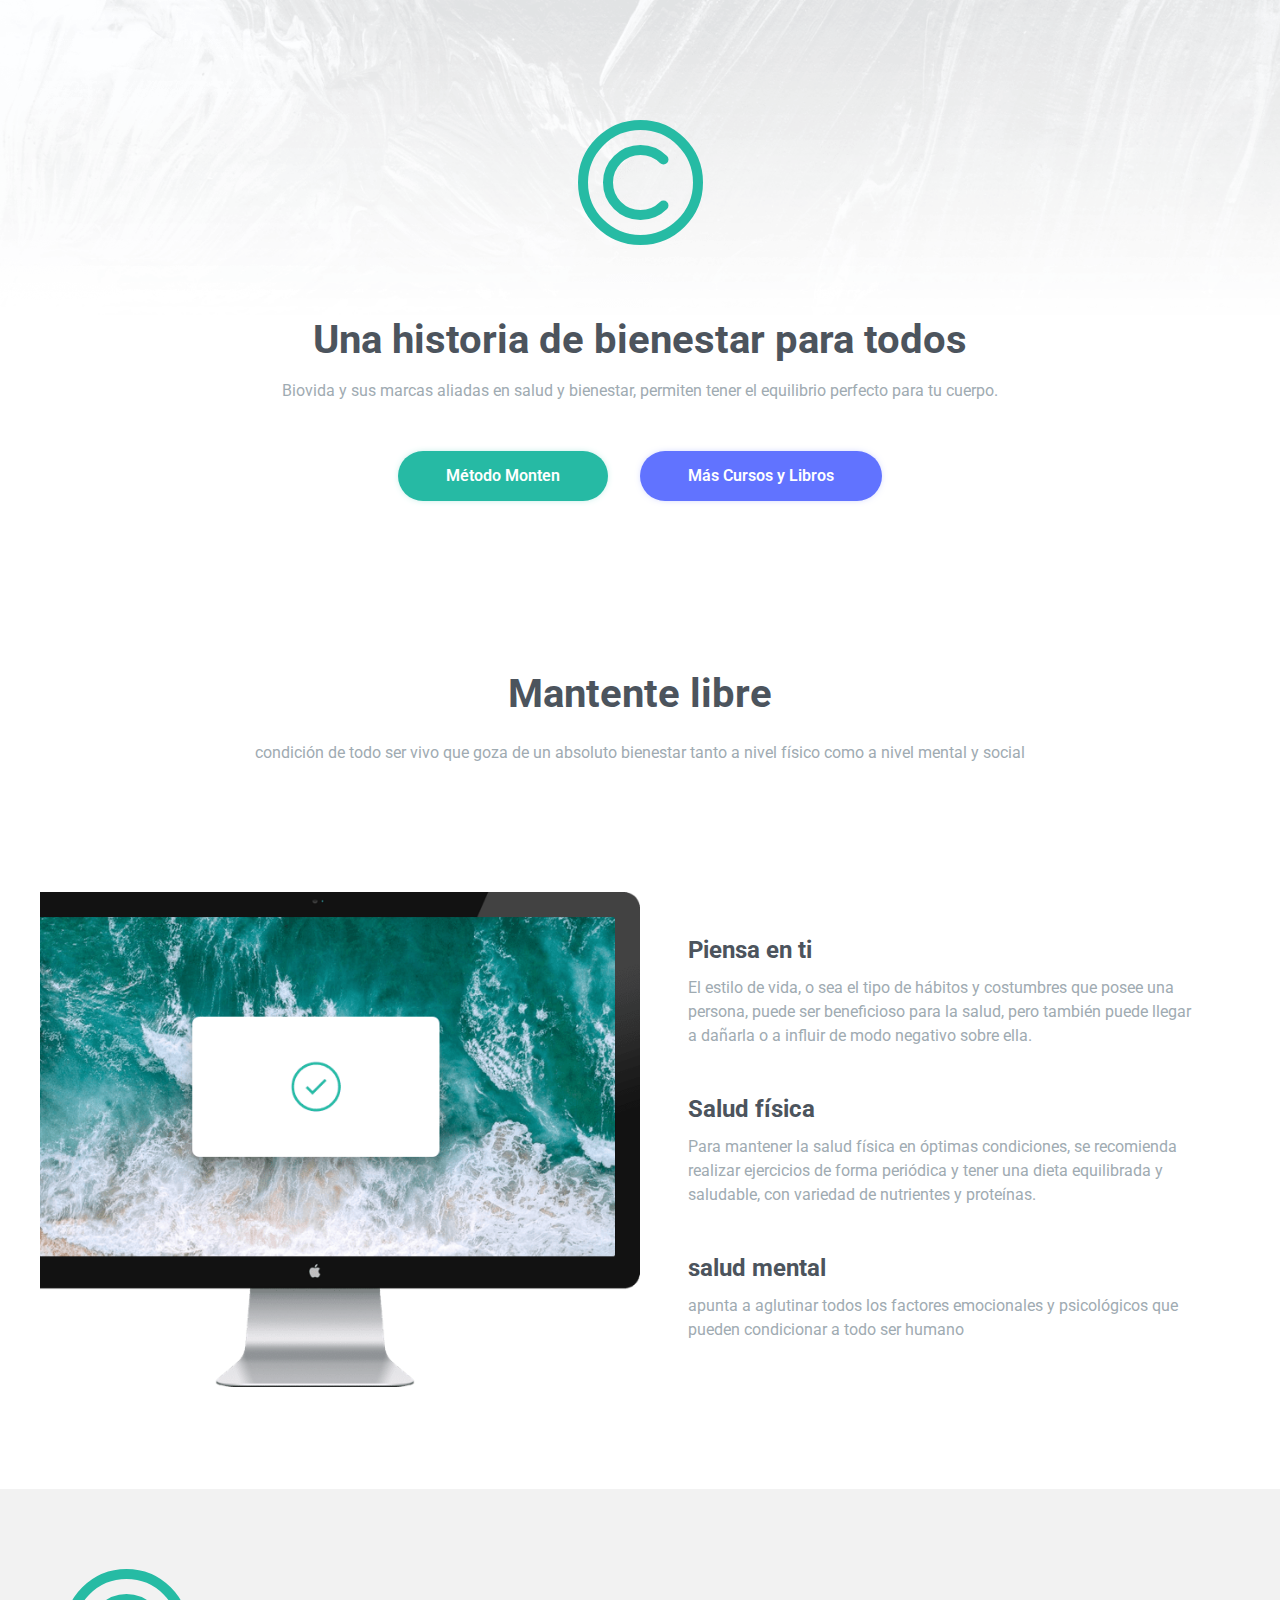
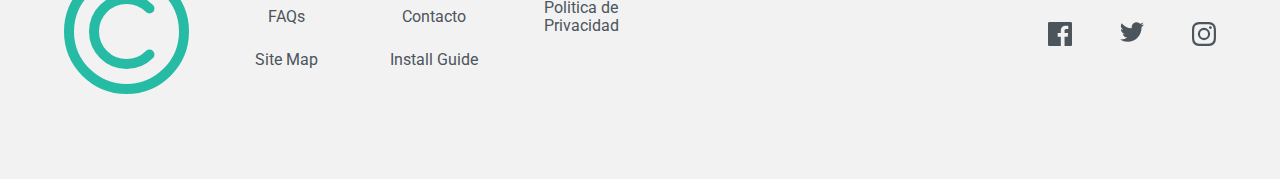
<file: index.html>
<!DOCTYPE html>
<html lang="es">

<head>
    <meta charset="UTF-8">
    <meta http-equiv="X-UA-Compatible" content="IE=edge">
    <meta name="viewport" content="width=device-width, initial-scale=1.0">
    <link rel="shortcut icon" href="/img/favicon HTML Cervix.png" type="image/x-icon">
    <link rel="stylesheet" href="/normalize.css">
    <link rel="stylesheet" href="/estilos_inicio.css">
    <link rel="preconnect" href="https://fonts.googleapis.com">
    <link rel="preconnect" href="https://fonts.gstatic.com" crossorigin>
    <link
        href="https://fonts.googleapis.com/css2?family=Anek+Malayalam:wght@100;200;400&family=League+Spartan:wght@400;500;700&family=Open+Sans:wght@400;600;700&family=Poppins:wght@200;400;600&family=Roboto:wght@400;700;900&display=swap"
        rel="stylesheet">
    <title>Inicio</title>
    <meta name="facebook-domain-verification" content="bavd0zpmedcd3oqi8b6nswkar090cb" />
</head>

<body>
    <header class="hero">
        <section class="hero__container container">
            <figure class="hero__picture">
                <img src="/img/logo.svg" class="hero__img" alt="">
            </figure>
            <h1 class="hero__title">Una historia de bienestar para todos</h1>
            <p class="hero__paragraph">Biovida y sus marcas aliadas en salud y bienestar, permiten tener el equilibrio
                perfecto para tu cuerpo.</p>
            <div class="buttons">
                <a href="/m_monten.html" class="buttons__cta">Método Monten</a>
                <a href="#" class="buttons__cta buttons__cta--blue">Más Cursos y Libros</a>
            </div>
        </section>
    </header>
    <main class="main">
        <section class="track container">
            <div class="track__texts">
                <h2 class="title">Mantente libre</h2>
                <p class="paragraph">condición de todo ser vivo que goza de un absoluto bienestar tanto a nivel físico
                    como a nivel mental y social</p>
            </div>
            <figure class="track__picture">
                <img src="/img/image-computer.png" class="track__img" alt="">
            </figure>
            <article class="track__articles">
                <div class="track__item">
                    <h3 class="track__offer">Piensa en ti</h3>
                    <p class="track__copy">El estilo de vida, o sea el tipo de hábitos y costumbres que posee una
                        persona, puede ser beneficioso para la salud, pero también puede llegar a dañarla o a influir de
                        modo negativo sobre ella.</p>
                </div>
                <div class="track__item">
                    <h3 class="track__offer">Salud física</h3>
                    <p class="track__copy">Para mantener la salud física en óptimas condiciones, se recomienda realizar
                        ejercicios de forma periódica y tener una dieta equilibrada y saludable, con variedad de
                        nutrientes y proteínas.</p>
                </div>
                <div class="track__item">
                    <h3 class="track__offer">salud mental</h3>
                    <p class="track__copy">apunta a aglutinar todos los factores emocionales y psicológicos que pueden
                        condicionar a todo ser humano </p>
                </div>
            </article>
        </section>
    </main>

    <footer class="footer">
        <section class="footer__container container">
            <figure class="footer__picture">
                <img src="/img/logo.svg" class="footer_img" alt="">
            </figure>
            <div class="footer__links">
                <a href="#" class="footer__link">FAQs</a>
                <a href="#" class="footer__link">Contacto</a>
                <a href="#" class="footer__link">Politica de Privacidad</a>
                <a href="#" class="footer__link">Site Map</a>
                <a href="#" class="footer__link">Install Guide</a>
            </div>
            <div class="footer__social">
                <a href="" class="footer__media">
                    <img src="/img/icon-facebook.svg" class="footer__icon" alt="">
                </a>
                <a href="" class="footer__media">
                    <img src="/img/icon-twitter.svg" class="footer__icon" alt="">
                </a>
                <a href="" class="footer__media">
                    <img src="/img/icon-instagram.svg" class="footer__icon" alt="">
                </a>

            </div>
        </section>
    </footer>
</body>

</html>
</file>
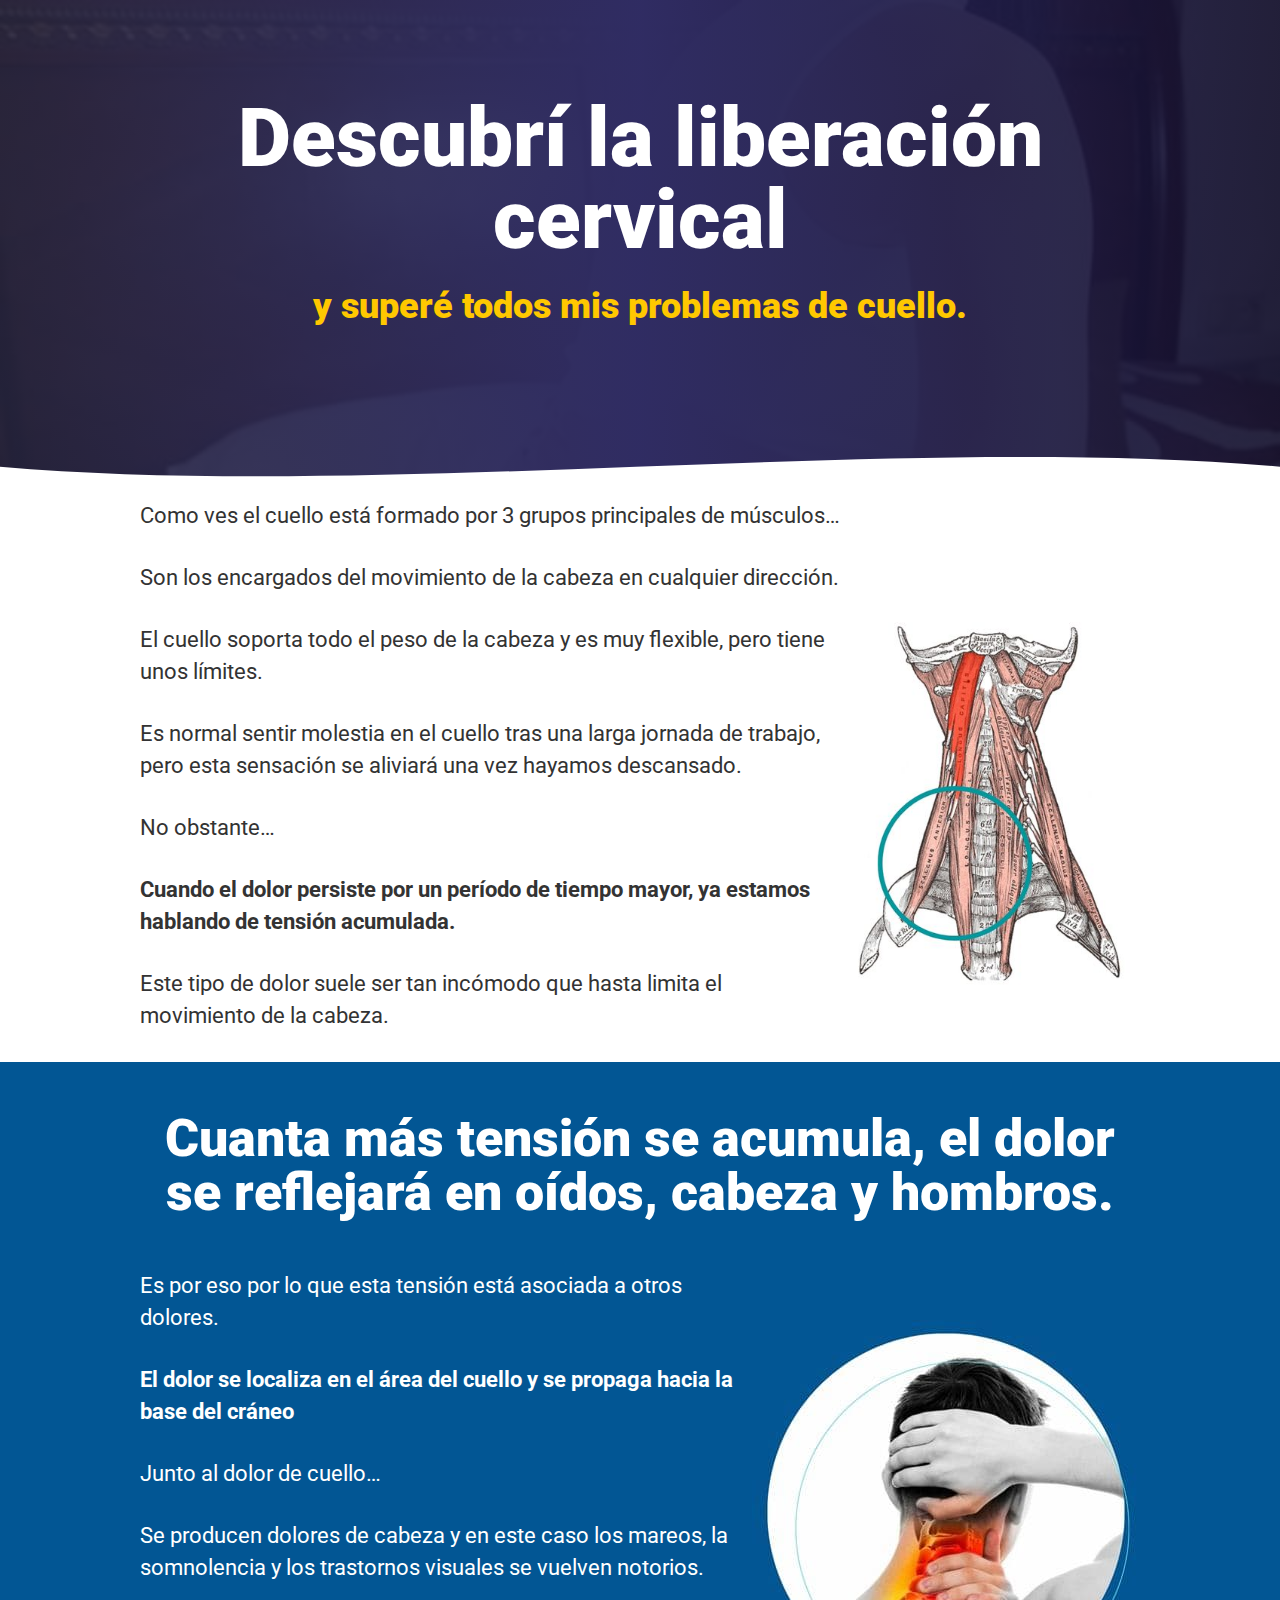
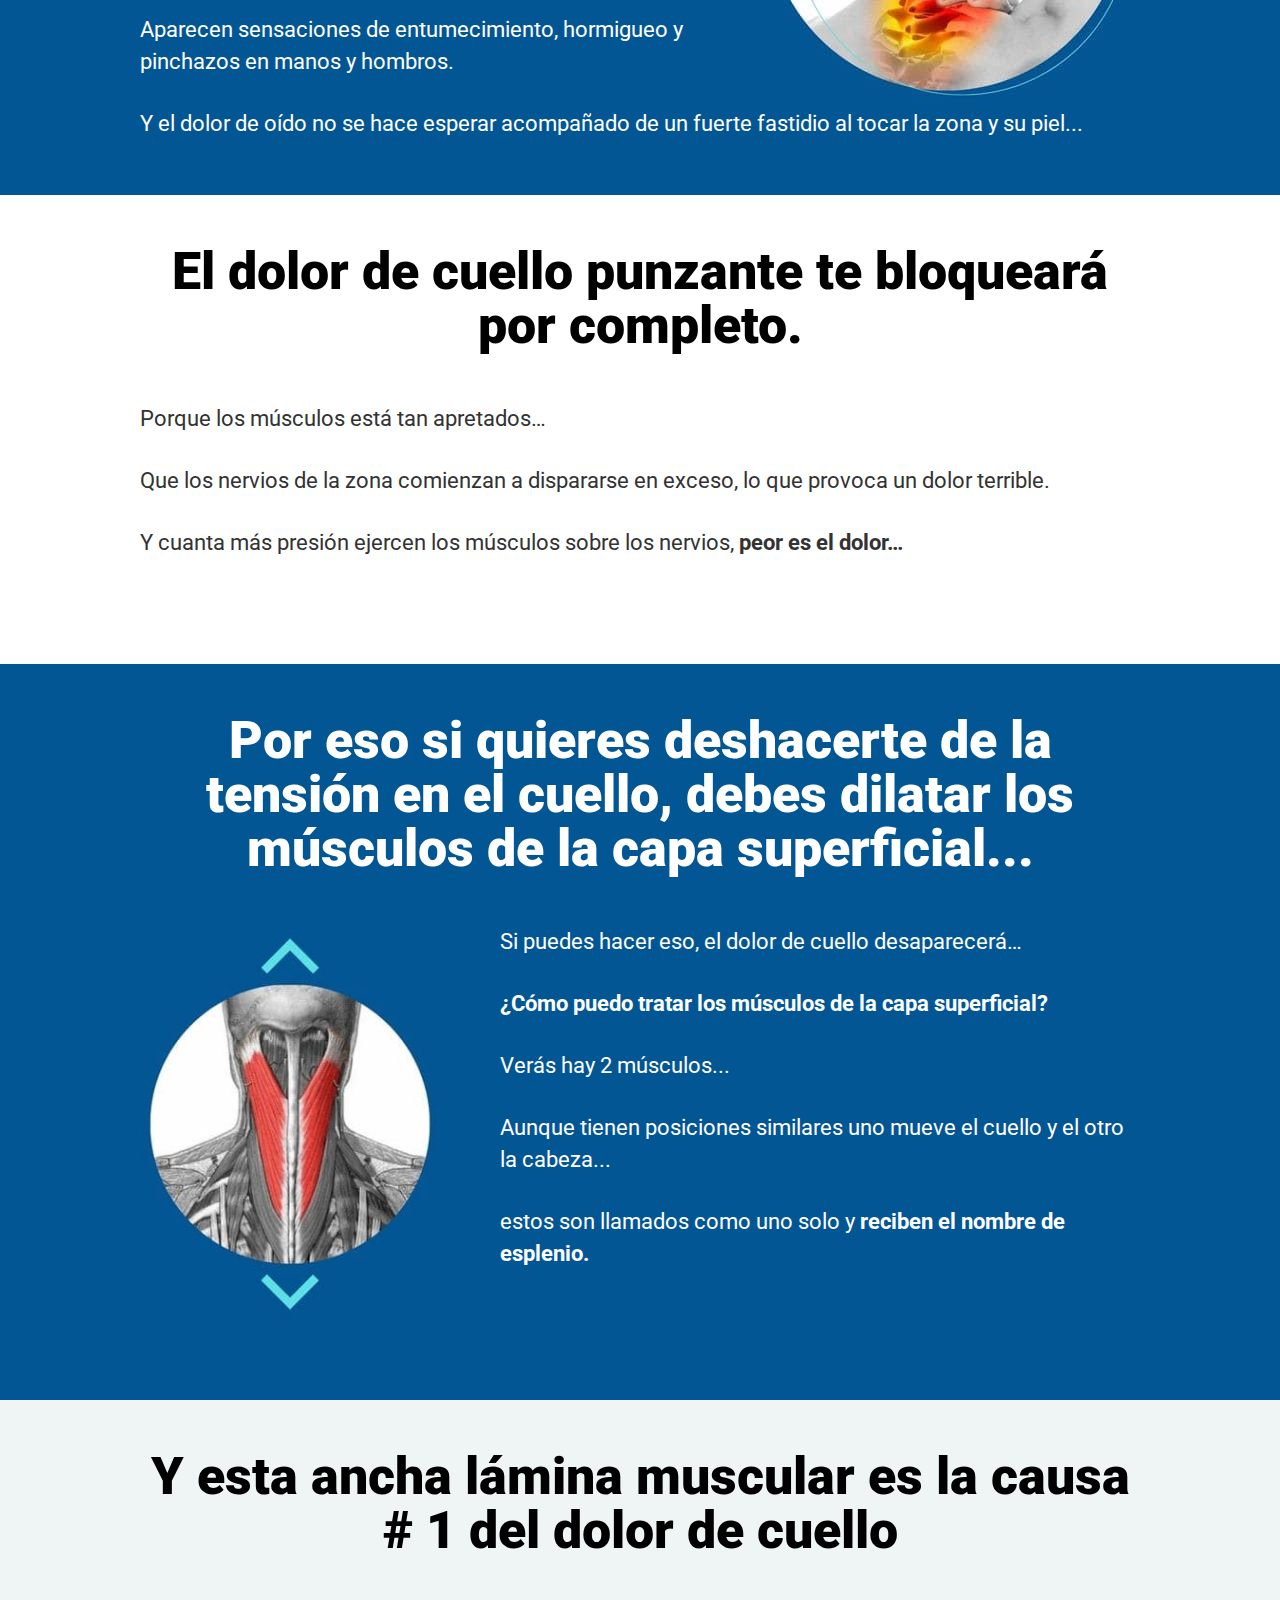
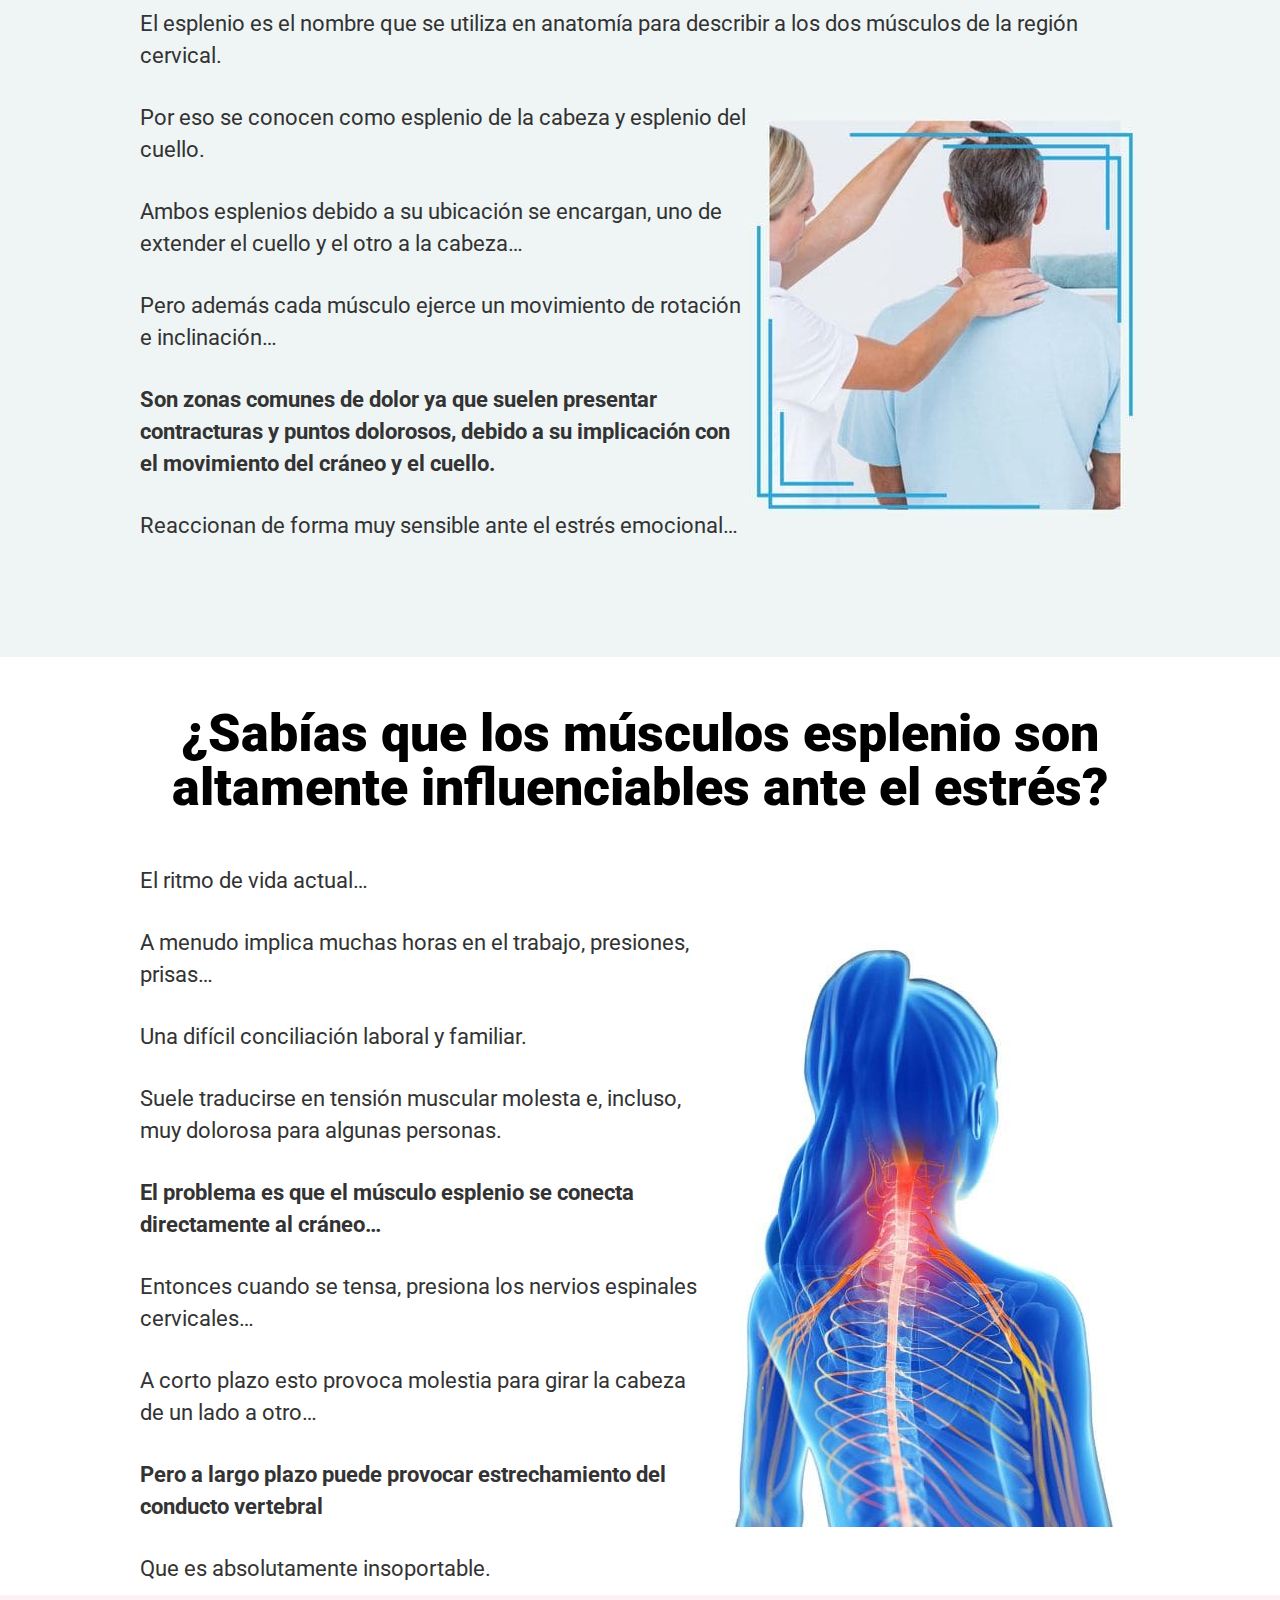
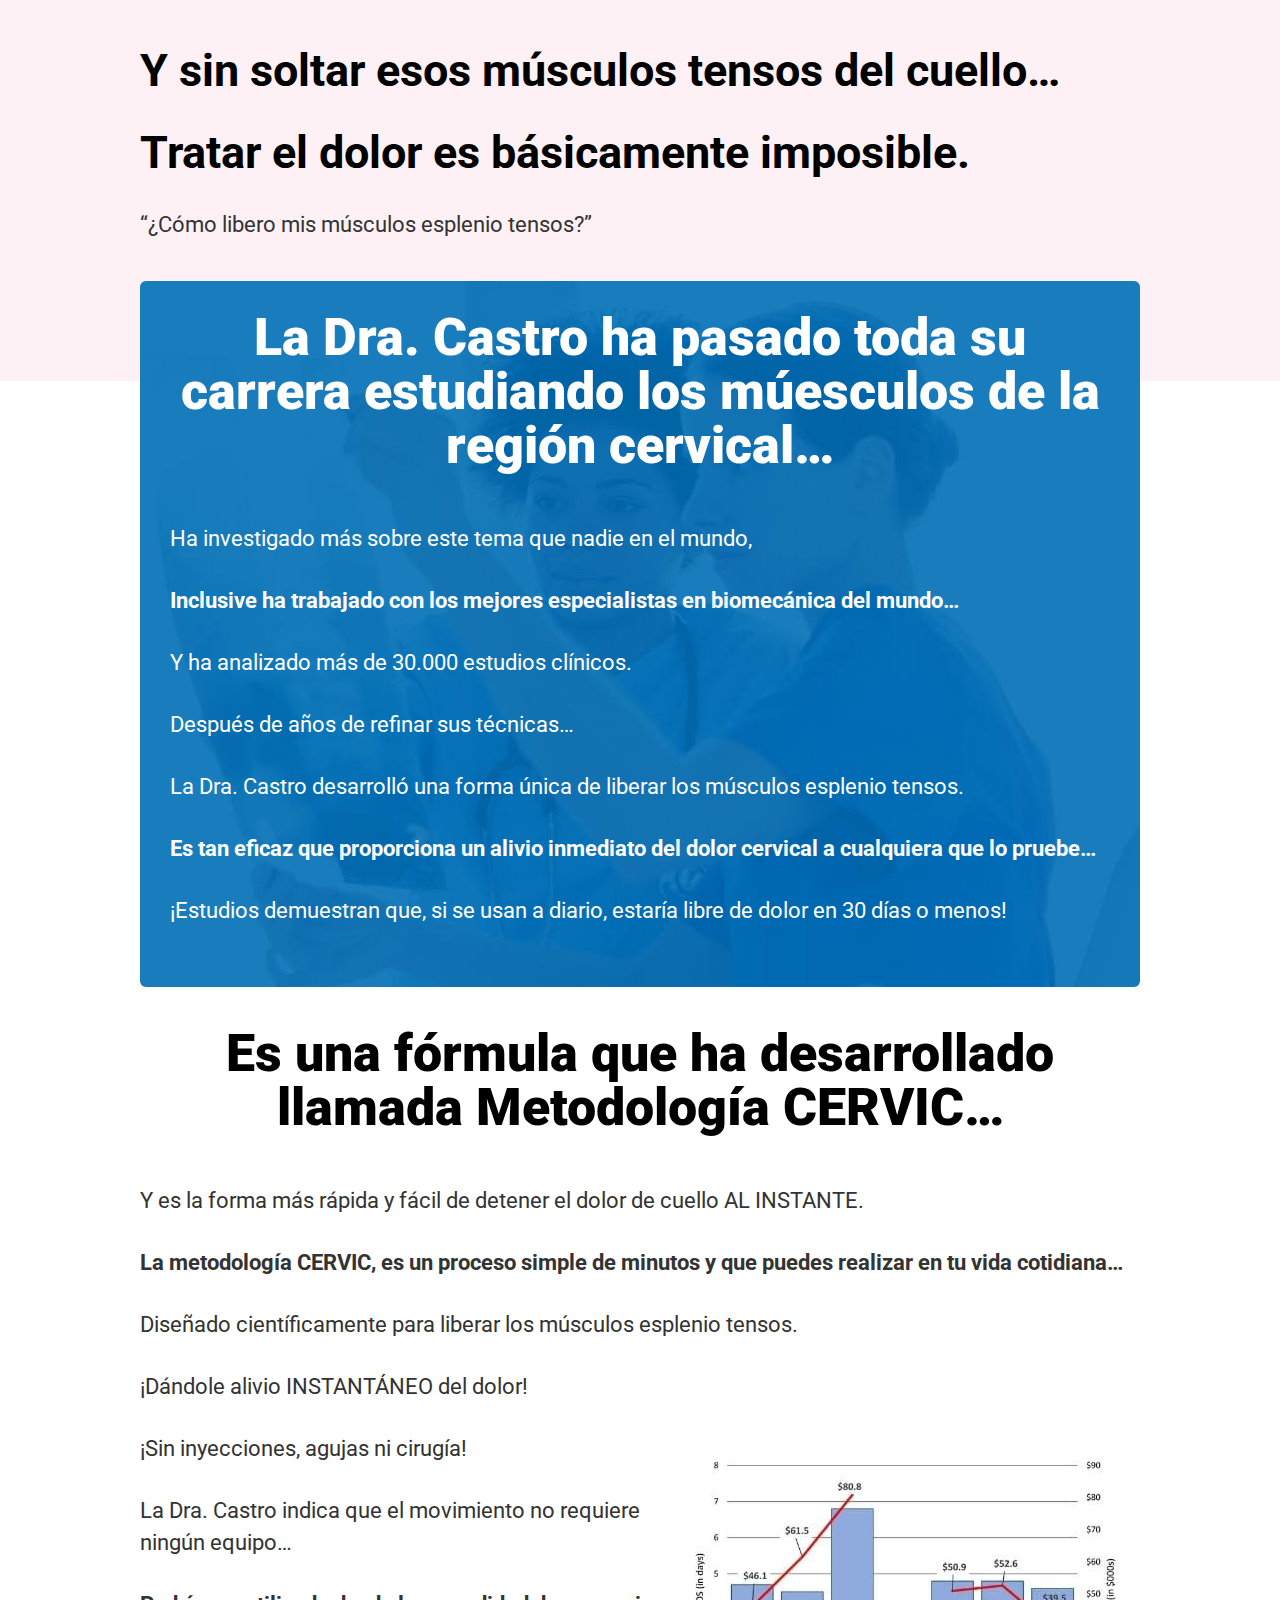
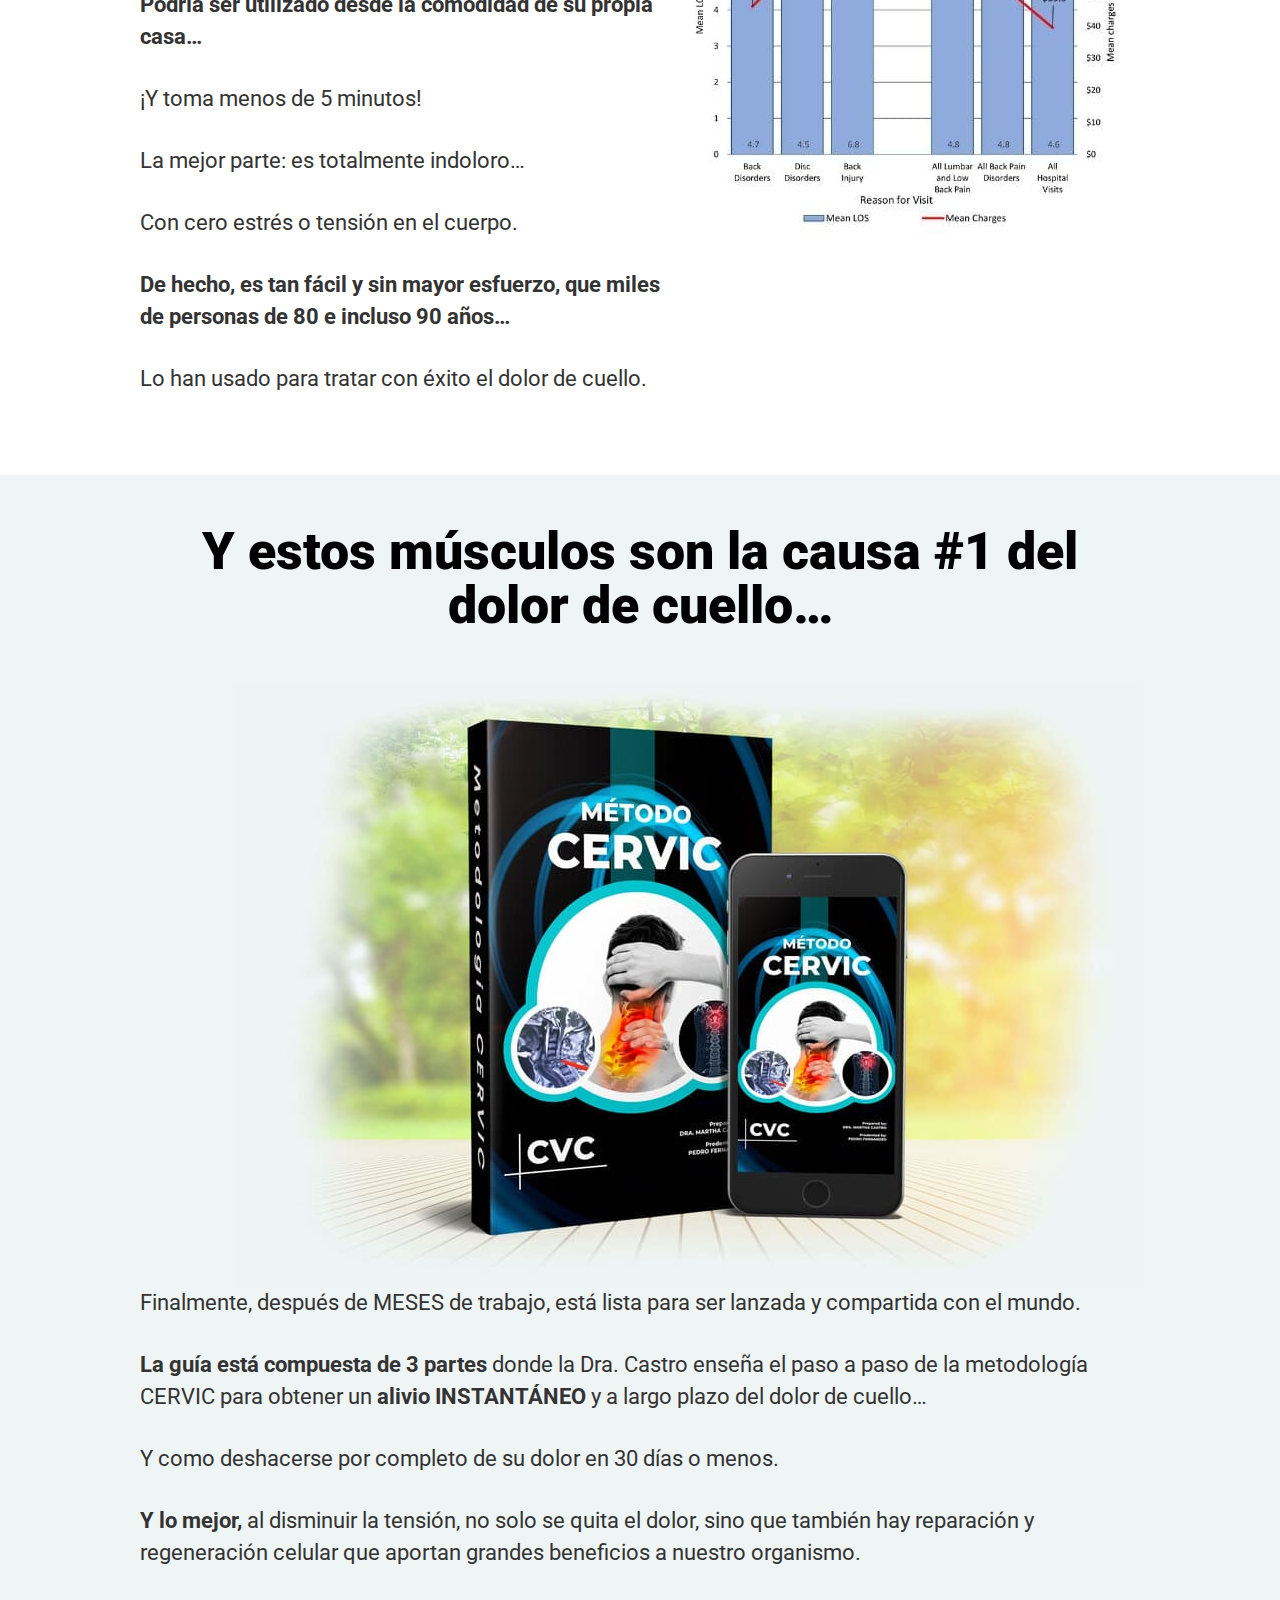
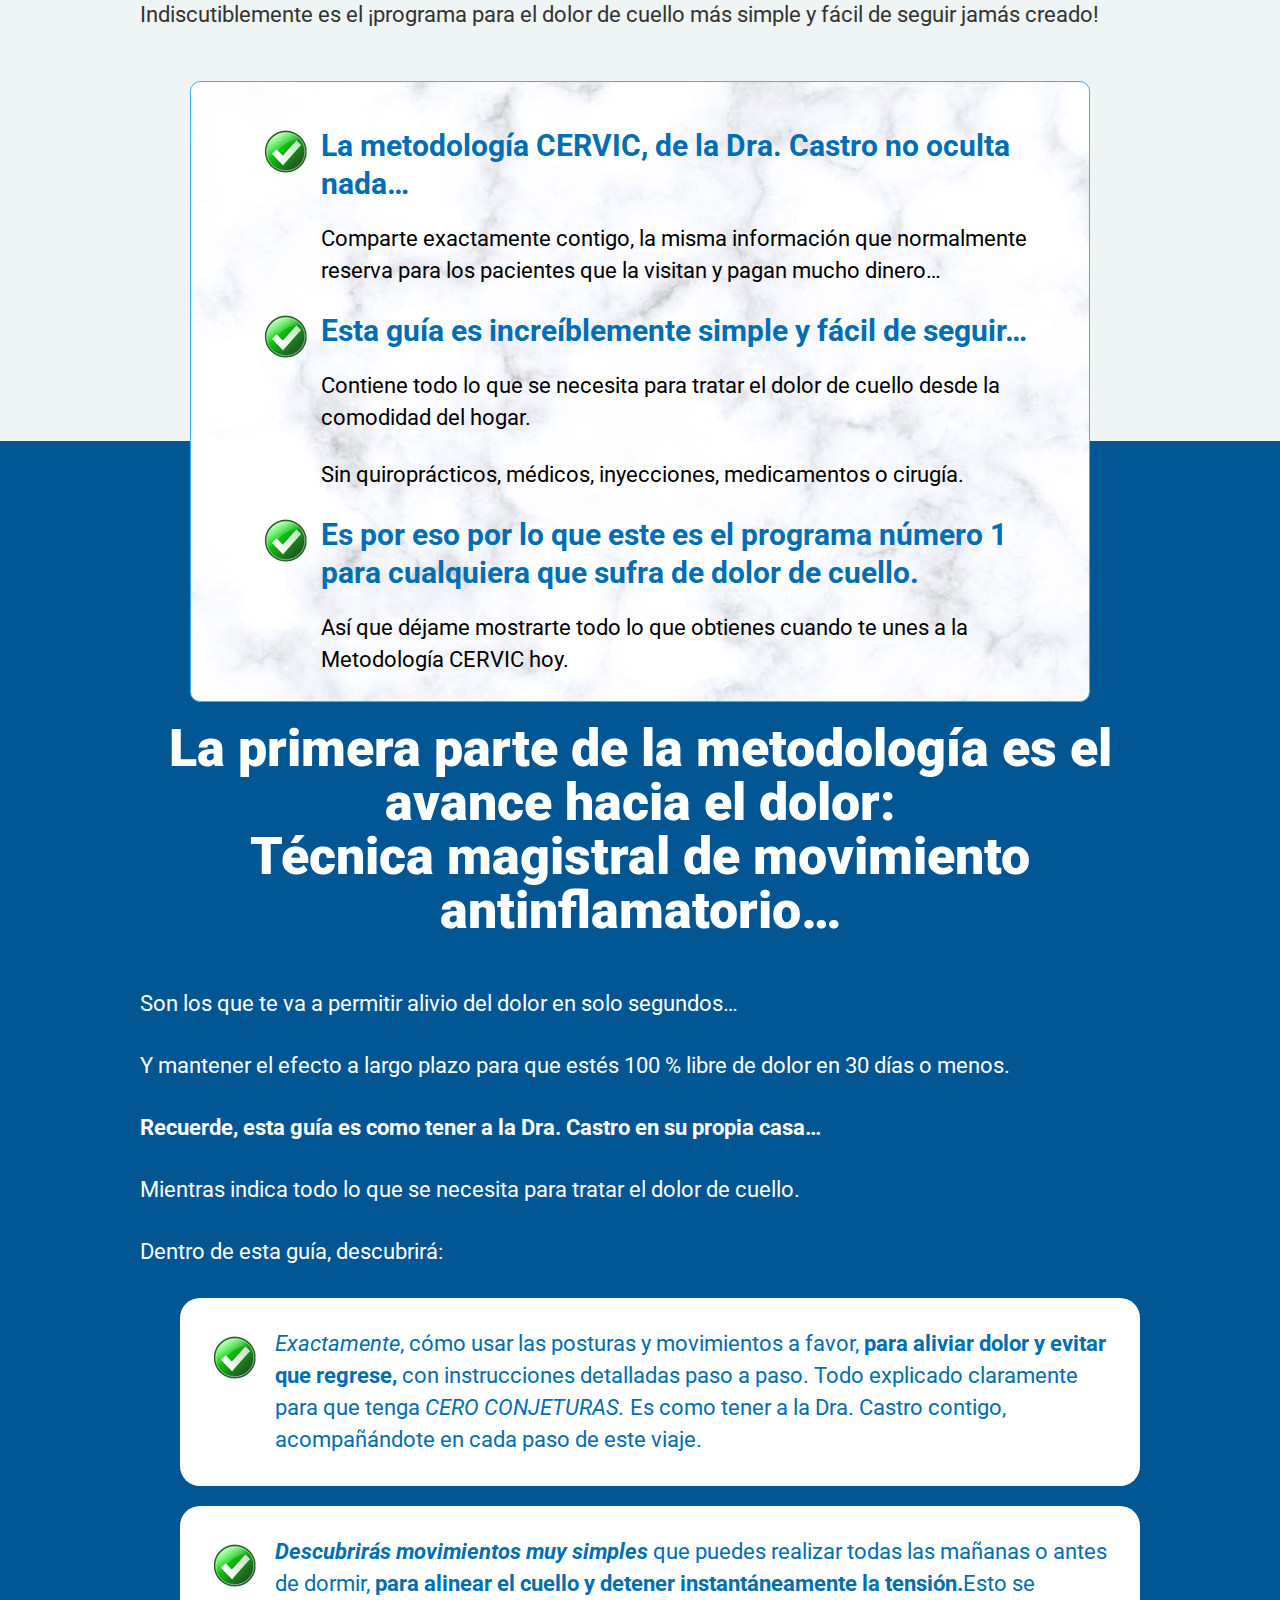
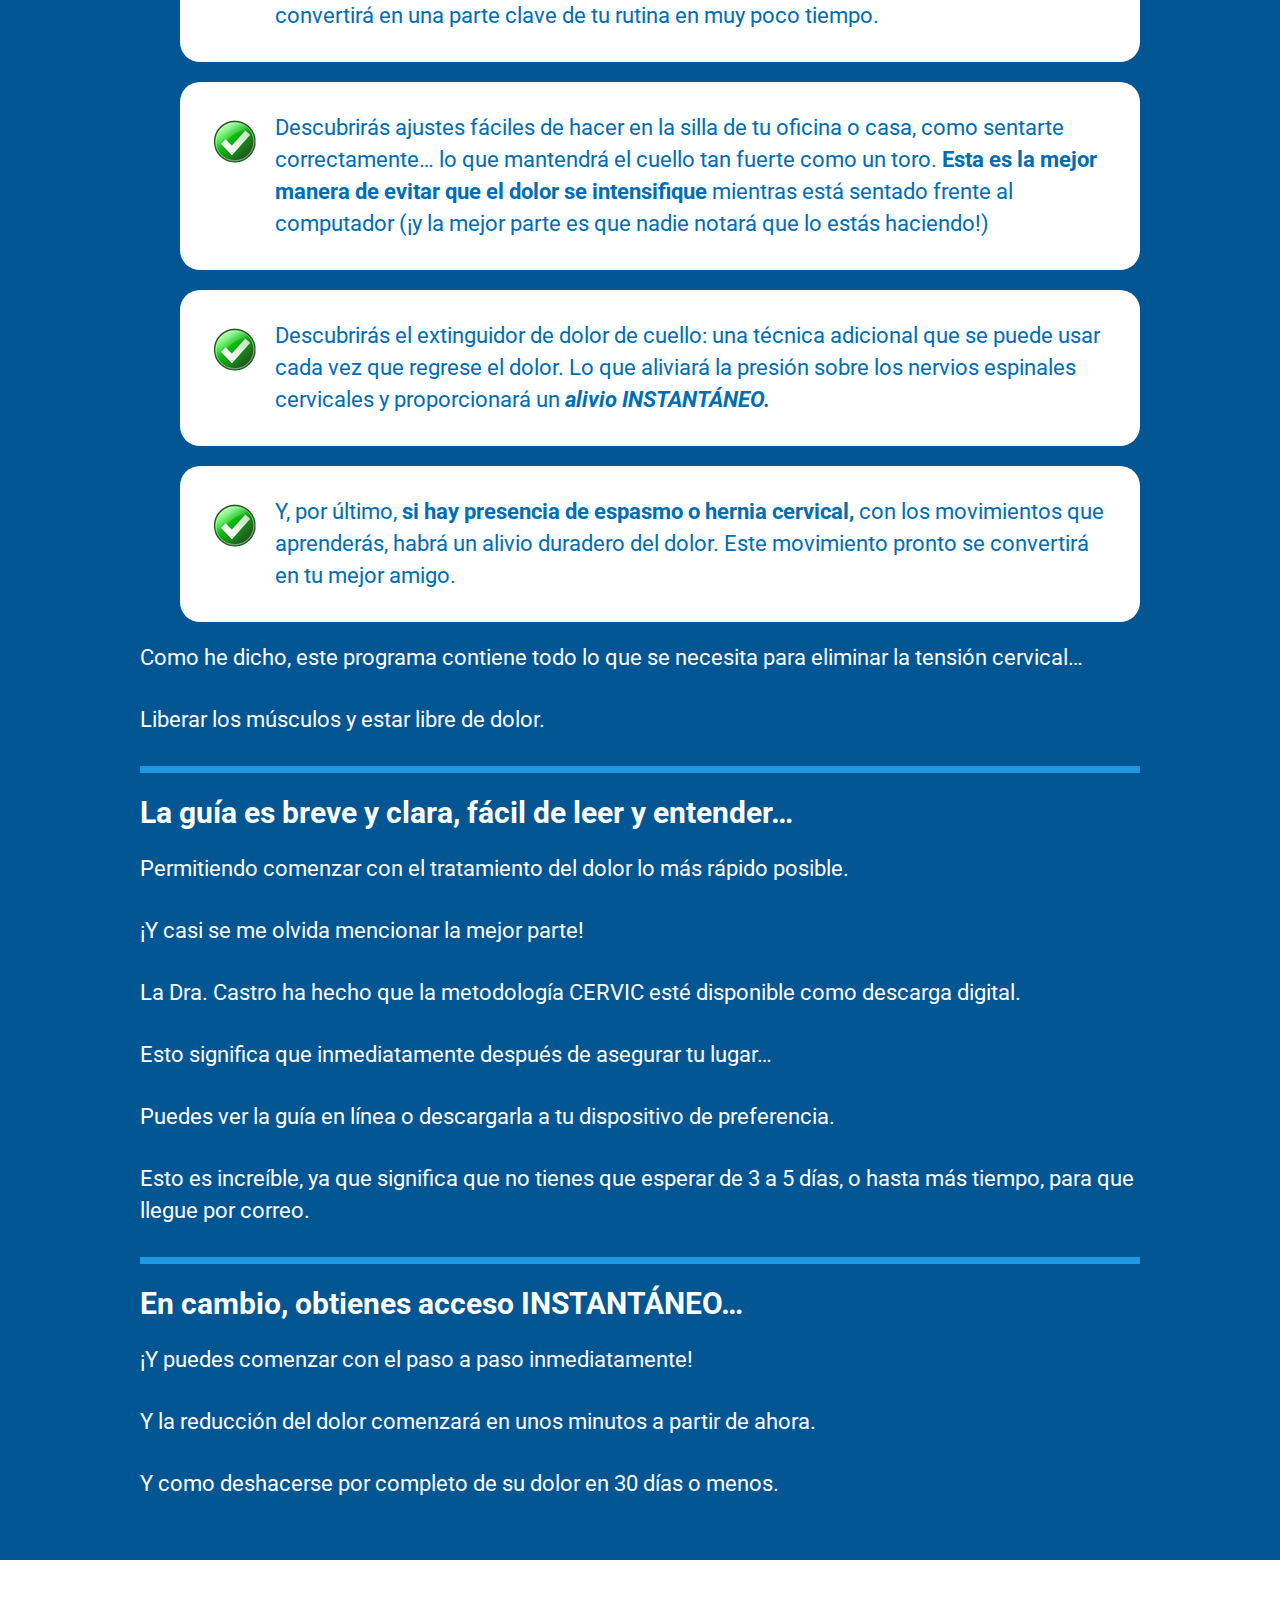
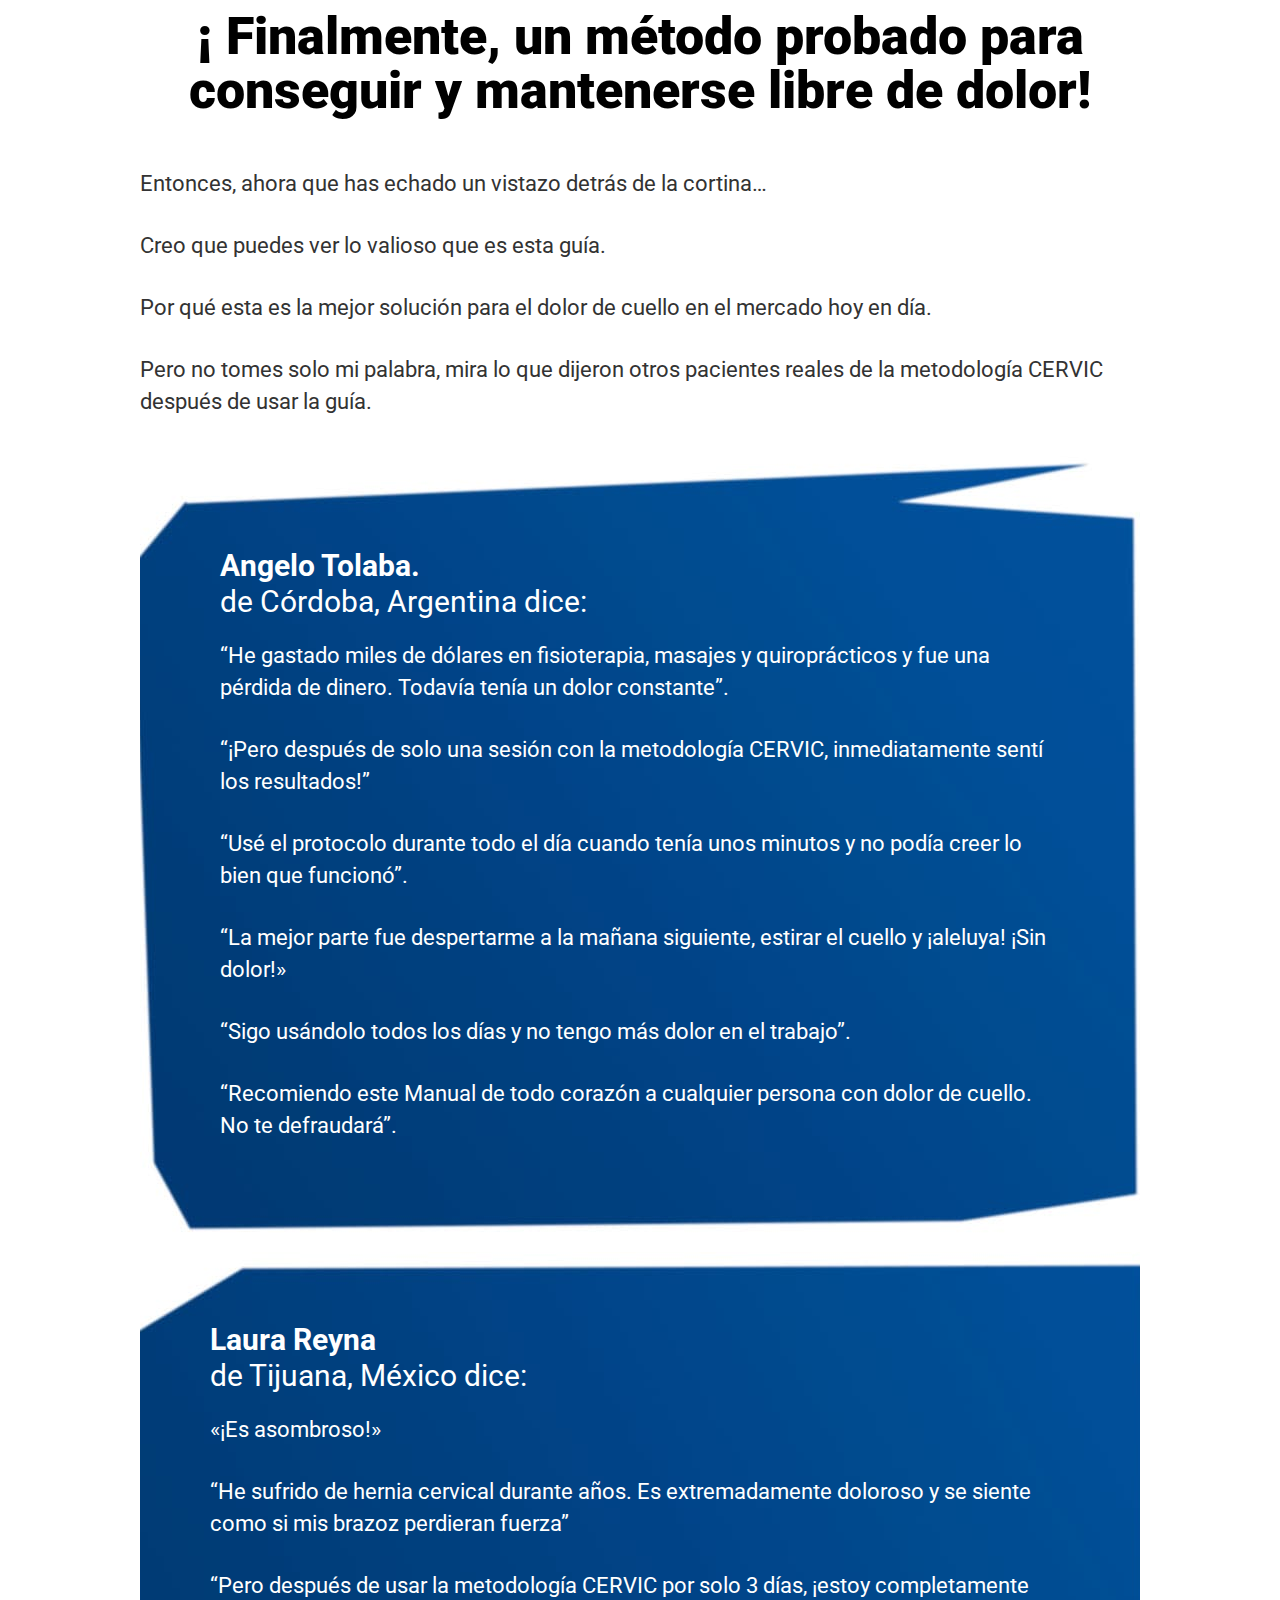
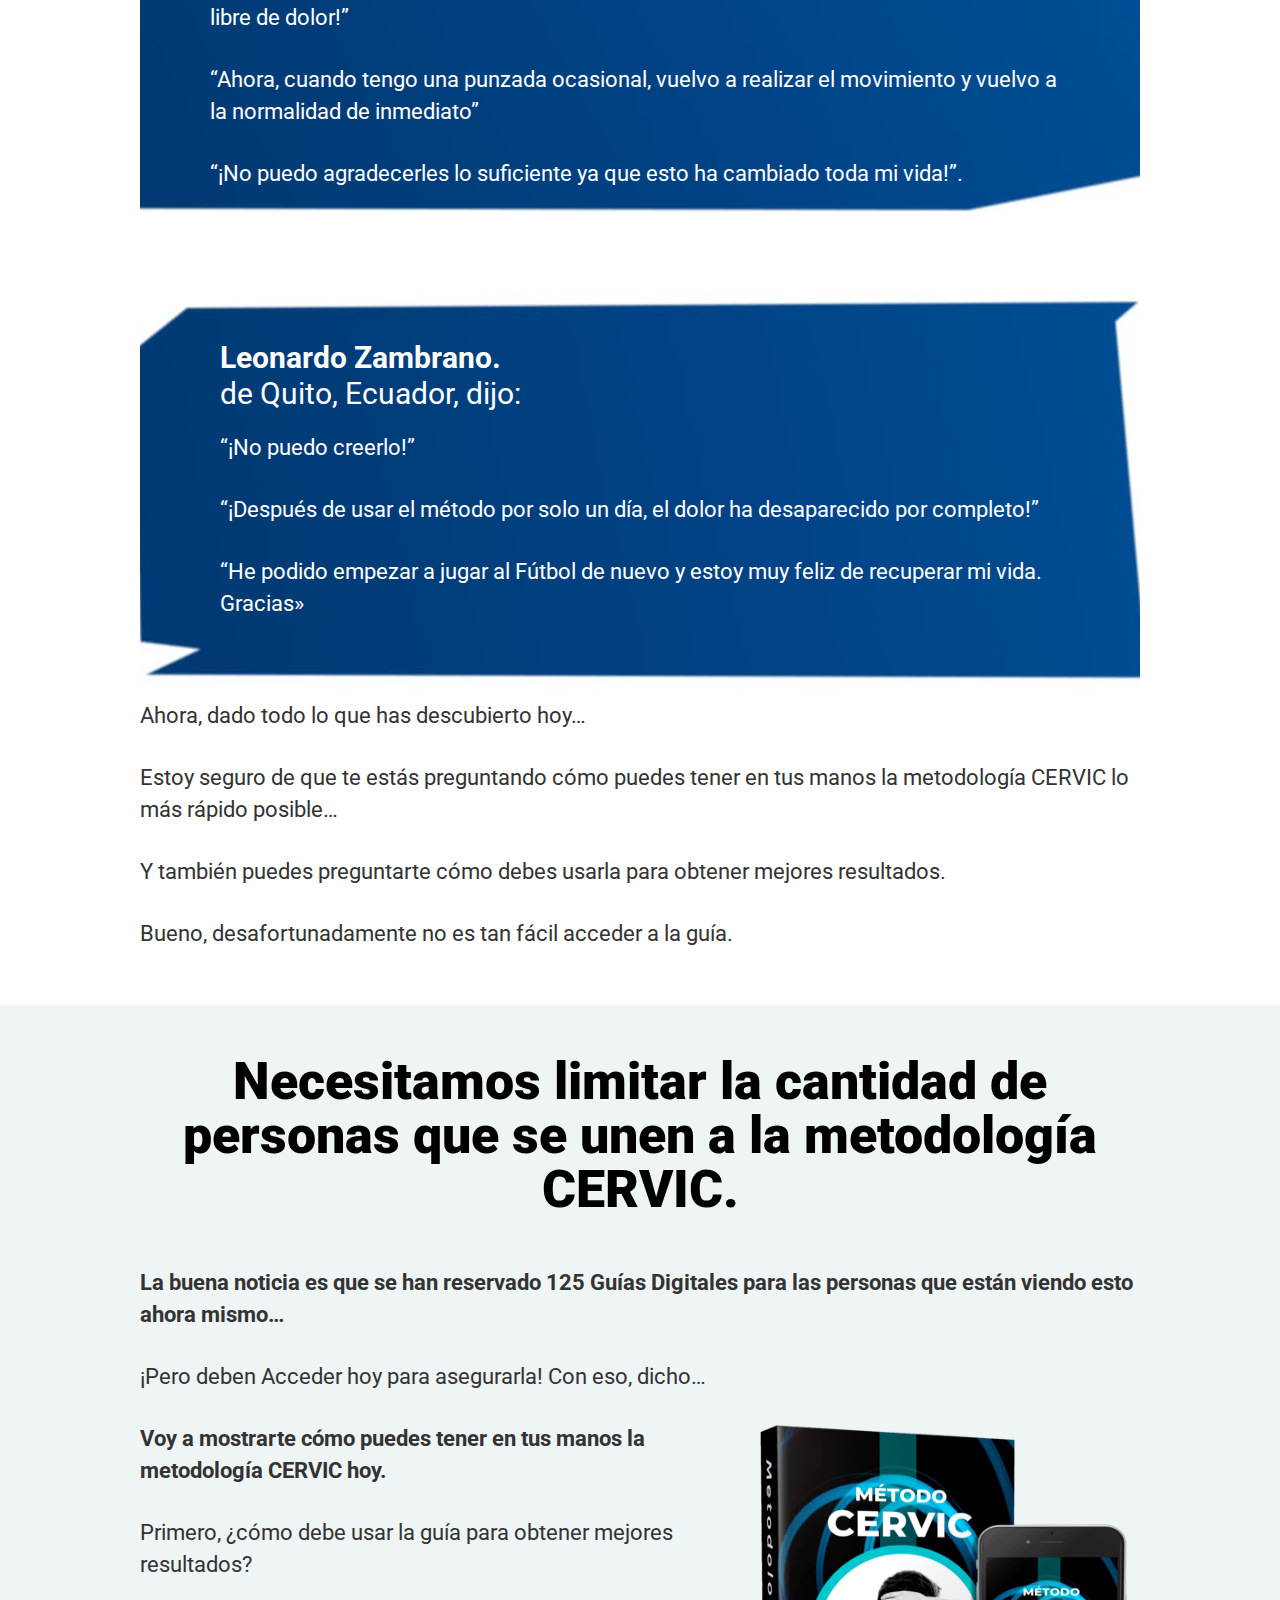
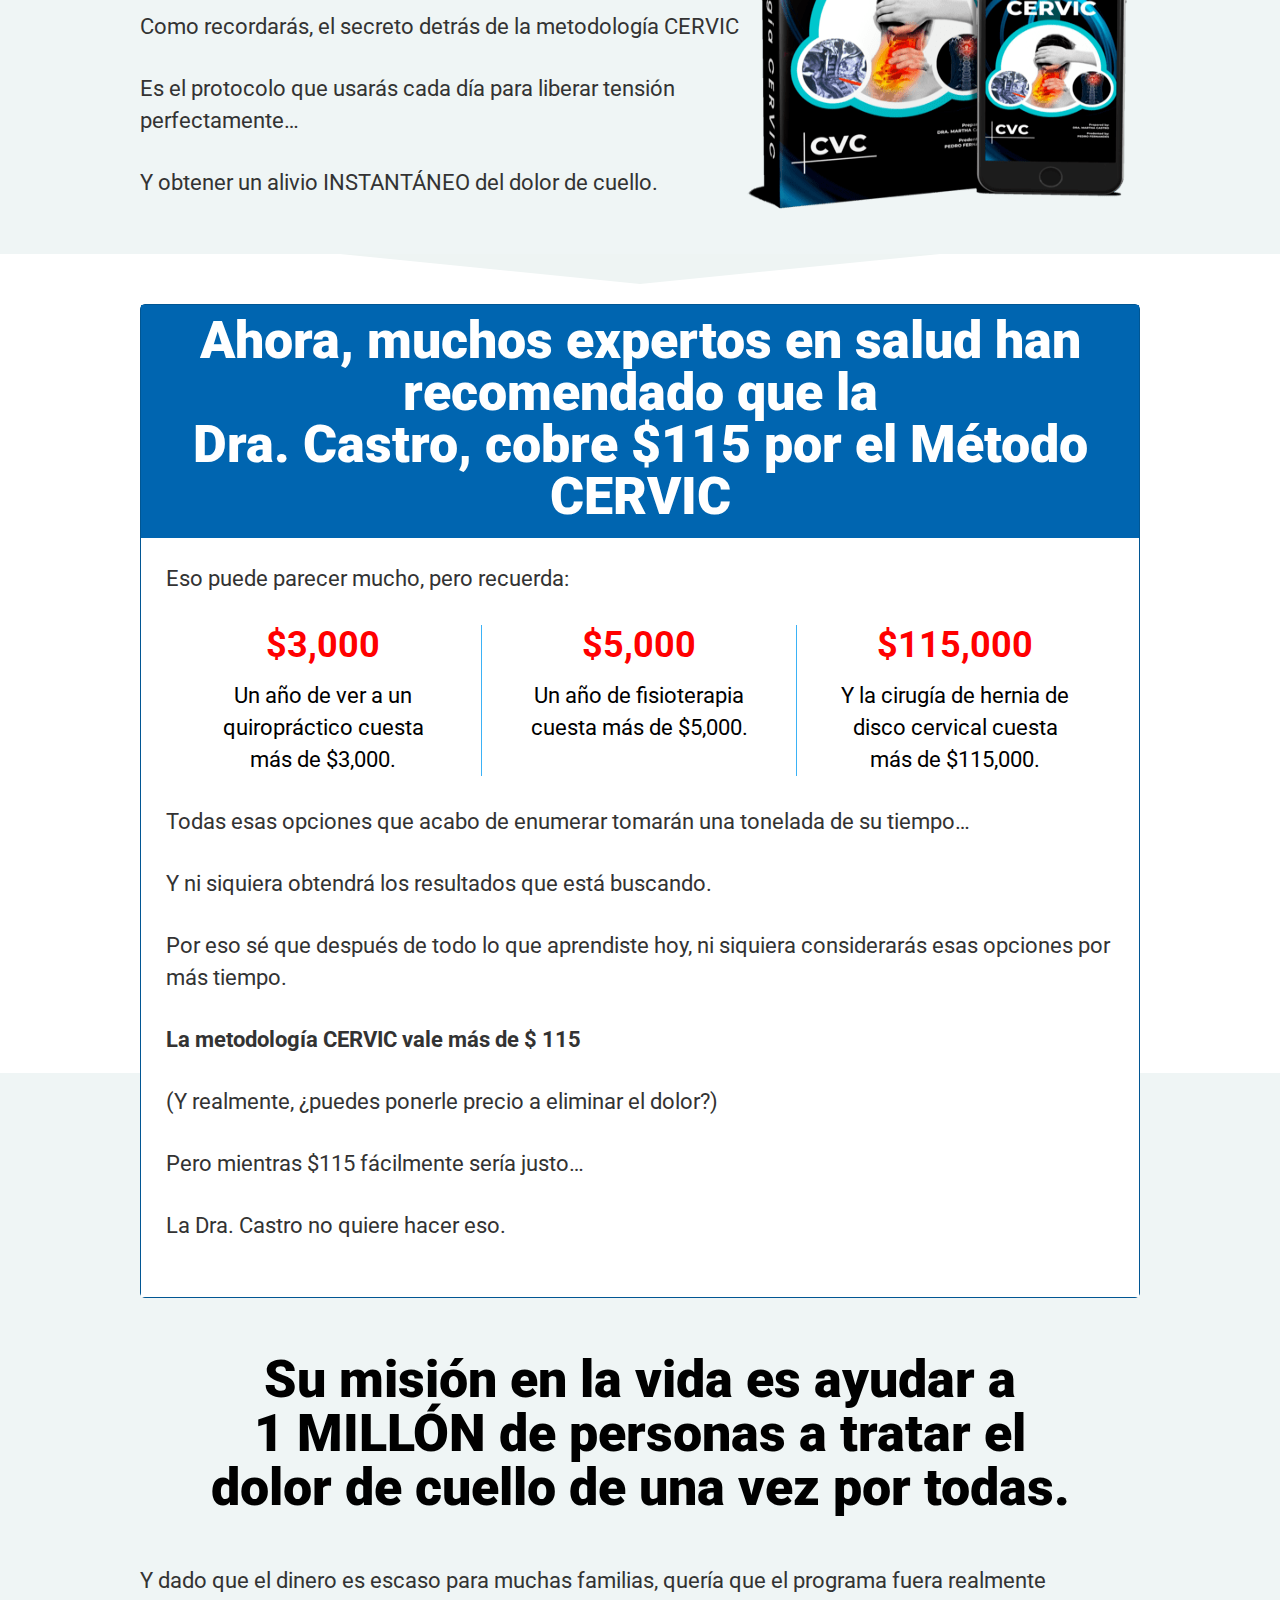
<file: m_cervic.html>
<!DOCTYPE html>
<html lang="es">

<head>
    <meta charset="UTF-8">
    <meta http-equiv="X-UA-Compatible" content="IE=edge">
    <meta name="viewport" content="width=device-width, initial-scale=1.0">
    <link rel="shortcut icon" href="/img/favicon HTML cervic.png" type="image/x-icon">
    <link rel="stylesheet" href="/normalize.css">
    <link rel="stylesheet" href="/estilos_cervic.css">
    <link rel="preconnect" href="https://fonts.googleapis.com">
    <link rel="preconnect" href="https://fonts.gstatic.com" crossorigin>
    <link
        href="https://fonts.googleapis.com/css2?family=Anek+Malayalam:wght@100;200;400&family=League+Spartan:wght@400;500;700&family=Open+Sans:wght@400;600;700&family=Poppins:wght@200;400;600&family=Roboto:wght@400;700;900&display=swap"
        rel="stylesheet">
    <title>Método CERVIC</title>
    <!-- Meta Pixel Code -->
    <script>
        ! function (f, b, e, v, n, t, s) {
            if (f.fbq) return;
            n = f.fbq = function () {
                n.callMethod ?
                    n.callMethod.apply(n, arguments) : n.queue.push(arguments)
            };
            if (!f._fbq) f._fbq = n;
            n.push = n;
            n.loaded = !0;
            n.version = '2.0';
            n.queue = [];
            t = b.createElement(e);
            t.async = !0;
            t.src = v;
            s = b.getElementsByTagName(e)[0];
            s.parentNode.insertBefore(t, s)
        }(window, document, 'script',
            'https://connect.facebook.net/en_US/fbevents.js');
        fbq('init', '895025814988127');
        fbq('track', 'PageView');
    </script>
    <noscript><img height="1" width="1" style="display:none"
            src="https://www.facebook.com/tr?id=895025814988127&ev=PageView&noscript=1" /></noscript>
    <!-- End Meta Pixel Code -->

</head>

<body>

    <!-- -----------------------------header Sec1------------------------------------>

    <header>
        <div class="sec1">
            <p class="s1-text1">Descubrí la liberación cervical</p>
            <br>
            <p class="s1-text2">y superé todos mis problemas de cuello.</p>
        </div>
        <div class="wave" style="height: 50px; overflow: hidden;"><svg viewBox="0 0 500 150" preserveAspectRatio="none"
                style="height: 100%; width: 100%;">
                <path d="M0.00,49.98 C149.99,150.00 349.20,-49.98 500.00,49.98 L500.00,150.00 L0.00,150.00 Z"
                    style="stroke: none; fill: #fff;"></path>
            </svg></div>
    </header>

    <!-- ---------------------------------Sec2----------------------------------------------------->

    <div class="sec2">
        <div class="container">
            <p class="comun-text">Como ves el cuello está formado por 3 grupos principales de músculos…</p>
            <img class="comun-img fl" src="/img/imagen1_cervic.jpg" alt="">
            <p class="comun-text">Son los encargados del movimiento de la cabeza en cualquier dirección.</p>
            <p class="comun-text">El cuello soporta todo el peso de la cabeza y es muy flexible, pero tiene unos
                límites.</p>
            <p class="comun-text">Es normal sentir molestia en el cuello tras una larga jornada de trabajo, pero esta
                sensación se aliviará una vez hayamos descansado.</p>
            <p class="comun-text">No obstante…</p>
            <p class="comun-text"><strong>Cuando el dolor persiste por un período de tiempo mayor, ya estamos hablando
                    de tensión acumulada.</strong></p>
            <p class="comun-text">Este tipo de dolor suele ser tan incómodo que hasta limita el movimiento de la cabeza.
            </p>
        </div>
    </div>

    <!-- ---------------------------------Sec3----------------------------------------------------->

    <div class="sec3">
        <div class="container">
            <p class="comun-tp">Cuanta más tensión se acumula, el dolor se reflejará en oídos, cabeza y hombros.</p>
            <img class="comun-img fl" src="img/imagen2_cervic .jpg" alt="">
            <p class="comun-text">Es por eso por lo que esta tensión está asociada a otros dolores.</p>
            <p class="comun-text"><strong>El dolor se localiza en el área del cuello y se propaga hacia la base del
                    cráneo</strong></p>
            <p class="comun-text">Junto al dolor de cuello…</p>
            <p class="comun-text">Se producen dolores de cabeza y en este caso los mareos, la somnolencia y los
                trastornos visuales se vuelven notorios.</p>
            <img class="comun-img-mob fl" src="/img/imagen2_cervic .jpg" alt="">
            <p class="comun-text">Aparecen sensaciones de entumecimiento, hormigueo y pinchazos en manos y hombros.</p>
            <p class="comun-text">Y el dolor de oído no se hace esperar acompañado de un fuerte fastidio al tocar la
                zona y su piel...</p>
        </div>
    </div>

    <!-- ---------------------------------Sec4----------------------------------------------------->

    <div class="sec4">
        <div class="container">
            <p class="comun-tp">El dolor de cuello punzante te bloqueará por completo.</p>
            <p class="comun-text">Porque los músculos está tan apretados…</p>
            <p class="comun-text">Que los nervios de la zona comienzan a dispararse en exceso, lo que provoca un dolor
                terrible.</p>
            <p class="comun-text">Y cuanta más presión ejercen los músculos sobre los nervios, <strong>peor es el
                    dolor…</strong></p>
        </div>
    </div>

    <!-- ---------------------------------Sec5----------------------------------------------------->
    <div class="sec5">
        <div class="container">
            <p class="comun-tp">Por eso si quieres deshacerte de la tensión en el cuello, debes dilatar los músculos de
                la capa superficial...</p>
            <img class="comun-img fl" src="img/imagen3_cervic.jpg" alt="">
            <p class="comun-text">Si puedes hacer eso, el dolor de cuello desaparecerá…</p>
            <img class="comun-img-mob fl" src="img/imagen3_cervic.jpg" alt="">
            <p class="comun-text"><strong>¿Cómo puedo tratar los músculos de la capa superficial?</strong></p>
            <p class="comun-text">Verás hay 2 músculos...</p>
            <p class="comun-text">Aunque tienen posiciones similares uno mueve el cuello y el otro la cabeza...</p>
            <p class="comun-text">estos son llamados como uno solo y <strong>reciben el nombre de esplenio.</strong></p>
        </div>
    </div>
    <!-- ---------------------------------Sec6----------------------------------------------------->
    <div class="sec6">
        <div class="container">
            <p class="comun-tp">Y esta ancha lámina muscular es la causa # 1 del dolor de cuello </p>
            <p class="comun-text">El esplenio es el nombre que se utiliza en anatomía para describir a los dos músculos
                de la región cervical.</p>
            <img class="comun-img fl" src="/img/imagen4_cervic.jpg" alt="">
            <p class="comun-text">Por eso se conocen como esplenio de la cabeza y esplenio del cuello.</p>
            <p class="comun-text">Ambos esplenios debido a su ubicación se encargan, uno de extender el cuello y el otro
                a la cabeza…</p>
            <p class="comun-text">Pero además cada músculo ejerce un movimiento de rotación e inclinación…</p>
            <p class="comun-text"><strong>Son zonas comunes de dolor ya que suelen presentar contracturas y puntos
                    dolorosos, debido a su implicación con el movimiento del cráneo y el cuello.</strong></p>
            <p class="comun-text">Reaccionan de forma muy sensible ante el estrés emocional…</p>
        </div>
    </div>

    <!-- ---------------------------------Sec7----------------------------------------------------->

    <div class="sec7">
        <div class="container">
            <p class="comun-tp">¿Sabías que los músculos esplenio son altamente influenciables ante el estrés? </p>
            <p class="comun-text">El ritmo de vida actual…</p>
            <img class="comun-img fl" src="/img/imagen5_cervic.jpg" alt="">
            <p class="comun-text">A menudo implica muchas horas en el trabajo, presiones, prisas…</p>
            <p class="comun-text">Una difícil conciliación laboral y familiar.</p>
            <p class="comun-text">Suele traducirse en tensión muscular molesta e, incluso, muy dolorosa para algunas
                personas.</p>
            <p class="comun-text"><strong>El problema es que el músculo esplenio se conecta directamente al
                    cráneo…</strong></p>
            <p class="comun-text">Entonces cuando se tensa, presiona los nervios espinales cervicales…</p>
            <p class="comun-text">A corto plazo esto provoca molestia para girar la cabeza de un lado a otro…</p>
            <p class="comun-text"><strong>Pero a largo plazo puede provocar estrechamiento del conducto
                    vertebral</strong></p>
            <p class="comun-text">Que es absolutamente insoportable.</p>

            <!-- <div class="s7-contenedor-tabla">
                <div class="s7-card">
                    <img src="/img/card1 sec7.jpg" alt="">
                    <p>Conducir tu auto</p>
                </div>
                <div class="s7-card">
                    <img src="/img/card2 sec7.jpg" alt="">
                    <p>Hacer ejercicio sin una buena técnica…</p>
                </div>
                <div class="s7-card">
                    <img src="/img/card3 sec7.jpg" alt="">
                    <p>Tener una computadora mal configurada en el trabajo…</p>
                </div>
                <div class="s7-card">
                    <img src="/img/card4 sec7.jpg" alt="">
                    <p>Usar el celular con demasiada frecuencia…</p>
                </div>
                <div class="s7-card">
                    <img src="/img/card5 sec7.jpg" alt="">
                    <p>Dormir en la posición incorrecta…</p>
                </div>
                <div class="s7-card">
                    <img src="/img/card6 sec7.jpg" alt="">
                    <p>O incluso tener sobrepeso.</p>
                </div>
            </div> -->
        </div>
    </div>

    <!-- ---------------------------------Sec8----------------------------------------------------->
    <div class="sec8">
        <div class="container">
            <!-- <img class="comun-img fl" src="/img/img sec8.jpg" alt=""> -->
            <p class="comun-text-strong">Y sin soltar esos músculos tensos del cuello… </p>
            <p class="comun-text-strong">Tratar el dolor es básicamente imposible.</p>
            <!-- <img class="comun-img-mob fl" src="/img/img sec8.jpg" alt=""> -->
            <p class="comun-text">“¿Cómo libero mis músculos esplenio tensos?”</p>
        </div>
    </div>
    <!-- ---------------------------------Sec9----------------------------------------------------->

    <div class="sec9">
        <div class="container">
            <div class="s9-box">
                <p class="comun-tp">La Dra. Castro ha pasado toda su carrera estudiando los múesculos de la región
                    cervical…</p>
                <p class="comun-text">Ha investigado más sobre este tema que nadie en el mundo,</p>
                <p class="comun-text"><strong>Inclusive ha trabajado con los mejores especialistas en biomecánica del
                        mundo…</strong></p>
                <p class="comun-text">Y ha analizado más de 30.000 estudios clínicos.</p>
                <p class="comun-text">Después de años de refinar sus técnicas…</p>
                <p class="comun-text">La Dra. Castro desarrolló una forma única de liberar los músculos esplenio tensos.
                </p>
                <p class="comun-text"><strong>Es tan eficaz que proporciona un alivio inmediato del dolor cervical a
                        cualquiera que lo pruebe…</strong></p>
                <p class="comun-text">¡Estudios demuestran que, si se usan a diario, estaría libre de dolor en 30 días o
                    menos!</p>
            </div>
            <p class="comun-tp">Es una fórmula que ha desarrollado llamada Metodología CERVIC…</p>
            <p class="comun-text">Y es la forma más rápida y fácil de detener el dolor de cuello AL INSTANTE.</p>
            <p class="comun-text"><strong>La metodología CERVIC, es un proceso simple de minutos y que puedes realizar
                    en tu vida cotidiana…</strong></p>
            <p class="comun-text">Diseñado científicamente para liberar los músculos esplenio tensos.</p>
            <img class="comun-img fl" src="/img/img sec9.jpg" alt="">
            <p class="comun-text"> ¡Dándole alivio INSTANTÁNEO del dolor!</p>
            <p class="comun-text">¡Sin inyecciones, agujas ni cirugía!</p>
            <p class="comun-text">La Dra. Castro indica que el movimiento no requiere ningún equipo…</p>
            <p class="comun-text"><strong>Podría ser utilizado desde la comodidad de su propia casa…</strong></p>
            <p class="comun-text">¡Y toma menos de 5 minutos!</p>
            <p class="comun-text">La mejor parte: es totalmente indoloro…</p>
            <p class="comun-text">Con cero estrés o tensión en el cuerpo.</p>
            <p class="comun-text"><strong>De hecho, es tan fácil y sin mayor esfuerzo, que miles de personas de 80 e
                    incluso 90 años…</strong></p>
            <p class="comun-text">Lo han usado para tratar con éxito el dolor de cuello.</p>

        </div>
    </div>

    <!-- ---------------------------------Sec10----------------------------------------------------->

    <div class="sec10">
        <div class="container">
            <p class="comun-tp">Y estos músculos son la causa #1 del dolor de cuello…</p>
            <img class="comun-img fl" src="img/Mockup-Cervic.jpg" alt="">
            <p class="comun-text">Finalmente, después de MESES de trabajo, está lista para ser lanzada y compartida con
                el mundo.</p>
            <p class="comun-text"><strong>La guía está compuesta de 3 partes</strong> donde la Dra. Castro enseña el
                paso a paso de la metodología CERVIC para obtener un <strong>alivio INSTANTÁNEO</strong> y a largo plazo
                del dolor de cuello…</p>
            <p class="comun-text">Y como deshacerse por completo de su dolor en 30 días o menos.</p>
            <p class="comun-text"><strong>Y lo mejor,</strong> al disminuir la tensión, no solo se quita el dolor,
                sino que también hay reparación y regeneración celular que aportan grandes beneficios a nuestro
                organismo.</p>
            <p class="comun-text">Indiscutiblemente es el ¡programa para el dolor de cuello más simple y fácil de
                seguir jamás creado!</strong></p>
        </div>
    </div>

    <!-- ---------------------------------Sec11----------------------------------------------------->

    <div class="sec11">
        <div class="container">
            <div class="s11-box">
                <ul class="s11-lista">
                    <li>
                        <h3>La metodología CERVIC, de la Dra. Castro no oculta nada…</h3>
                        <p>Comparte exactamente contigo, la misma información que normalmente reserva para los pacientes
                            que la visitan y pagan mucho dinero…</p>
                    </li>
                    <li>
                        <h3>Esta guía es increíblemente simple y fácil de seguir…</h3>
                        <p>Contiene todo lo que se necesita para tratar el dolor de cuello desde la comodidad del
                            hogar.</p>
                        <p>Sin quiroprácticos, médicos, inyecciones, medicamentos o cirugía.</p>
                    </li>
                    <li>
                        <h3>Es por eso por lo que este es el programa número 1 para cualquiera que sufra de dolor de
                            cuello.</h3>
                        <p>Así que déjame mostrarte todo lo que obtienes cuando te unes a la Metodología CERVIC hoy.</p>
                    </li>
                </ul>
            </div>
            <div class="comun-tp">
                La primera parte de la metodología es el avance hacia el dolor:
                <br class="s11-br">
                Técnica magistral de movimiento antinflamatorio…
            </div>
            <p class="comun-text">Son los que te va a permitir alivio del dolor en solo segundos…</p>
            <p class="comun-text">Y mantener el efecto a largo plazo para que estés 100 % libre de dolor en 30 días o
                menos.</p>
            <p class="comun-text"><strong>Recuerde, esta guía es como tener a la Dra. Castro en su propia
                    casa…</strong></p>
            <p class="comun-text">Mientras indica todo lo que se necesita para tratar el dolor de cuello.</p>
            <p class="comun-text">Dentro de esta guía, descubrirá:</p>
            <ul class="s11-lista2">
                <li>
                    <img src="/img/s11 check-mob.png" alt="" class="s11-check-mob">
                    <em>Exactamente</em>, cómo usar las posturas y movimientos a favor, <strong>para aliviar dolor y
                        evitar que regrese,</strong>
                    con instrucciones detalladas paso a paso. Todo explicado claramente para que tenga <em>CERO
                        CONJETURAS.</em>
                    Es como tener a la Dra. Castro contigo, acompañándote en cada paso de este viaje.
                </li>
                <li>
                    <img src="/img/s11 check-mob.png" alt="" class="s11-check-mob">
                    <strong><em>Descubrirás movimientos muy simples</em></strong> que puedes realizar todas las mañanas
                    o antes de dormir, <strong>para alinear el cuello y detener instantáneamente la
                        tensión.</strong>Esto se convertirá en una parte
                    clave de tu rutina en muy poco tiempo.
                </li>
                <li>
                    <img src="/img/s11 check-mob.png" alt="" class="s11-check-mob">
                    Descubrirás ajustes fáciles de hacer en la silla de tu oficina o casa, como sentarte correctamente…
                    lo que mantendrá el cuello tan fuerte como un toro. <strong>
                        Esta es la mejor manera de evitar
                        que el dolor se intensifique
                    </strong> mientras está sentado frente al computador (¡y la mejor parte es que
                    nadie notará que lo estás haciendo!)
                </li>
                <li>
                    <img src="/img/s11 check-mob.png" alt="" class="s11-check-mob">
                    Descubrirás el extinguidor de dolor de cuello: una técnica adicional que se puede usar cada vez que
                    regrese el dolor. Lo que aliviará la presión sobre los nervios espinales cervicales y proporcionará
                    un <strong>
                        <em>
                            alivio INSTANTÁNEO.
                        </em>
                    </strong>
                </li>
                <li>
                    <img src="/img/s11 check-mob.png" alt="" class="s11-check-mob">
                    Y, por último, <strong>si hay presencia de espasmo o hernia cervical,</strong> con los movimientos
                    que aprenderás,
                    habrá un alivio
                    duradero del dolor. Este movimiento pronto se convertirá en tu mejor amigo.
                </li>
            </ul>
            <p class="comun-text">Como he dicho, este programa contiene todo lo que se necesita para eliminar la tensión
                cervical…
            </p>
            <p class="comun-text">Liberar los músculos y estar libre de dolor.</p>
            <div class="s11-line"></div>
            <p class="s11-sub-hdg">
                La guía es breve y clara, fácil de leer y entender…
            </p>
            <p class="comun-text">Permitiendo comenzar con el tratamiento del dolor lo más rápido posible.</p>
            <p class="comun-text">¡Y casi se me olvida mencionar la mejor parte!</p>
            <p class="comun-text">La Dra. Castro ha hecho que la metodología CERVIC esté disponible como descarga
                digital.</p>
            <p class="comun-text">Esto significa que inmediatamente después de asegurar tu lugar…</p>
            <p class="comun-text">Puedes ver la guía en línea o descargarla a tu dispositivo de preferencia.</p>
            <p class="comun-text">Esto es increíble, ya que significa que no tienes que esperar de 3 a 5 días, o hasta
                más tiempo, para que llegue por correo.</p>
            <div class="s11-line"></div>
            <p class="s11-sub-hdg">
                En cambio, obtienes acceso INSTANTÁNEO…
            </p>
            <p class="comun-text">¡Y puedes comenzar con el paso a paso inmediatamente!</p>
            <p class="comun-text">Y la reducción del dolor comenzará en unos minutos a partir de ahora.</p>
            <p class="comun-text">Y como deshacerse por completo de su dolor en 30 días o menos.</p>
        </div>
    </div>

    <!-- ---------------------------------Sec12----------------------------------------------------->
    <div class="sec12">
        <div class="container">
            <p class="comun-tp">¡ Finalmente, un método probado para conseguir y mantenerse libre de dolor!</p>
            <p class="comun-text">Entonces, ahora que has echado un vistazo detrás de la cortina…</p>
            <p class="comun-text">Creo que puedes ver lo valioso que es esta guía.</p>
            <p class="comun-text">Por qué esta es la mejor solución para el dolor de cuello en el mercado hoy en día.
            </p>
            <p class="comun-text">Pero no tomes solo mi palabra, mira lo que dijeron otros pacientes reales de la
                metodología CERVIC después de usar la guía.</p>
            <div class="s12-coment s12-coment-1">
                <p class="s12-coment-text1"><strong>Angelo Tolaba.</strong><br>de Córdoba, Argentina dice:</p>
                <p class="comun-text">“He gastado miles de dólares en fisioterapia, masajes y quiroprácticos y fue una
                    pérdida de dinero. Todavía tenía un dolor constante”.</p>
                <p class="comun-text">“¡Pero después de solo una sesión con la metodología CERVIC, inmediatamente sentí
                    los resultados!”</p>
                <p class="comun-text">“Usé el protocolo durante todo el día cuando tenía unos minutos y no podía creer
                    lo bien que funcionó”.</p>
                <p class="comun-text">“La mejor parte fue despertarme a la mañana siguiente, estirar el cuello y
                    ¡aleluya! ¡Sin dolor!»</p>
                <p class="comun-text">“Sigo usándolo todos los días y no tengo más
                    dolor en el trabajo”.</p>
                <p class="comun-text">“Recomiendo este Manual de todo corazón a cualquier persona con dolor de cuello.
                    No te defraudará”.</p>
            </div>
            <div class="s12-coment s12-coment-2">
                <p class="s12-coment-text1"><strong>Laura Reyna</strong><br>de Tijuana, México dice:</p>
                <p class="comun-text">«¡Es asombroso!»</p>
                <p class="comun-text">“He sufrido de hernia cervical durante años. Es extremadamente doloroso y se
                    siente como si mis brazoz perdieran fuerza”</p>
                <p class="comun-text">“Pero después de usar la metodología CERVIC por solo 3 días, ¡estoy completamente
                    libre de dolor!”</p>
                <p class="comun-text">“Ahora, cuando tengo una punzada ocasional, vuelvo a realizar el movimiento y
                    vuelvo a la normalidad de inmediato”</p>
                <p class="comun-text">“¡No puedo agradecerles lo suficiente ya que esto ha cambiado toda mi vida!”.</p>
            </div>
            <div class="s12-coment s12-coment-3">
                <p class="s12-coment-text1"><strong>Leonardo Zambrano.</strong><br>de Quito, Ecuador, dijo:</p>
                <p class="comun-text">“¡No puedo creerlo!”</p>
                <p class="comun-text">“¡Después de usar el método por solo un día, el dolor ha desaparecido por
                    completo!”</p>
                <p class="comun-text">“He podido empezar a jugar al Fútbol de nuevo y estoy muy feliz de recuperar mi
                    vida. Gracias»</p>
            </div>
            <p class="comun-text">Ahora, dado todo lo que has descubierto hoy…</p>
            <p class="comun-text">Estoy seguro de que te estás preguntando cómo puedes tener en tus manos la metodología
                CERVIC lo más rápido posible…</p>
            <p class="comun-text">Y también puedes preguntarte cómo debes usarla para obtener mejores resultados.</p>
            <p class="comun-text">Bueno, desafortunadamente no es tan fácil acceder a la guía.</p>
        </div>
    </div>
    <!-- ---------------------------------Sec13----------------------------------------------------->
    <div class="sec13">
        <div class="container">
            <p class="comun-tp">Necesitamos limitar la cantidad de personas que se unen a la metodología CERVIC.</p>
            <p class="comun-text"><strong>La buena noticia es que se han reservado 125 Guías Digitales para las personas
                    que están viendo esto ahora mismo…</strong></p>
            <p class="comun-text">¡Pero deben Acceder hoy para asegurarla! Con eso, dicho…</p>
            <img class="comun-img fl" src="/img/Mockup-Cervic2 .png" alt="">
            <p class="comun-text"><strong>Voy a mostrarte cómo puedes tener en tus manos la metodología CERVIC
                    hoy.</strong></p>
            <p class="comun-text">Primero, ¿cómo debe usar la guía para obtener mejores resultados?</p>
            <p class="comun-text">Como recordarás, el secreto detrás de la metodología CERVIC</p>
            <p class="comun-text">Es el protocolo que usarás cada día para liberar tensión perfectamente…</p>
            <p class="comun-text">Y obtener un alivio INSTANTÁNEO del dolor de cuello.</p>
        </div>
    </div>
    <!-- ---------------------------------Sec14----------------------------------------------------->

    <div class="sec14">
        <div class="container">
            <div class="tabla-ppl s14-tabla">
                <p class="tabla-head">
                    Ahora, muchos expertos en salud han recomendado que la
                    <br>
                    Dra. Castro, cobre $115 por el Método CERVIC
                </p>
                <div class="cuerpo-tabla">
                    <p class="comun-text">Eso puede parecer mucho, pero recuerda:</p>
                    <div class="card-ppl">
                        <div class="card card1">
                            <h3>$3,000</h3>
                            <p>Un año de ver a un quiropráctico cuesta más de $3,000.</p>
                        </div>
                        <div class="card card2">
                            <h3>$5,000</h3>
                            <p>Un año de fisioterapia cuesta más de $5,000.</p>
                        </div>
                        <div class="card card3">
                            <h3>$115,000</h3>
                            <p>Y la cirugía de hernia de disco cervical cuesta más de $115,000.</p>
                        </div>
                    </div>
                    <p class="comun-text">Todas esas opciones que acabo de enumerar tomarán una tonelada de su tiempo…
                    </p>
                    <p class="comun-text">Y ni siquiera obtendrá los resultados que está buscando.</p>
                    <p class="comun-text">Por eso sé que después de todo lo que aprendiste hoy, ni siquiera considerarás
                        esas opciones por más tiempo.</p>
                    <p class="comun-text"><strong>La metodología CERVIC vale más de $ 115</strong></p>
                    <p class="comun-text">(Y realmente, ¿puedes ponerle precio a eliminar el dolor?)</p>
                    <p class="comun-text">Pero mientras $115 fácilmente sería justo…</p>
                    <p class="comun-text">La Dra. Castro no quiere hacer eso.</p>

                </div>
            </div>
        </div>
    </div>

    <!-- ---------------------------------Sec15----------------------------------------------------->
    <div class="sec15">
        <div class="container">
            <p class="comun-tp">
                Su misión en la vida es ayudar a
                <br>
                1 MILLÓN de personas a tratar el
                <br>
                dolor de cuello de una vez por todas.
            </p>
            <p class="comun-text">Y dado que el dinero es escaso para muchas familias, quería que el programa fuera
                realmente asequible.</p>
            <img class="comun-img fl" src="/img/img sec14.jpg" alt="">
            <p class="comun-text">Es por eso que hoy no pagará ni cerca de $115.</p>
            <p class="comun-text">En su lugar, <strong>puede comenzar hoy mismo por un solo pago de $29.</strong></p>
            <p class="comun-text">Así es, por solo $29, menos del costo de una sola sesión con la Dra. Castro</p>
            <p class="comun-text">Puede obtener acceso completo a la metodología CERVIC.</p>
            <p class="comun-text">¡Eso es realmente un descuento gigantesco!</p>
        </div>
    </div>
    <!-- ---------------------------------Sec16----------------------------------------------------->

    <div class="sec16">
        <div class="container">
            <div class="cont-gb-prc">
                <img src="/img/Mockup-Cervic2 .png" class="img-mockup" alt="">
                <div class="info-precio">
                    <p class="s16-text1">Precio sugerido: $115</p>
                    <p class="s16-text2">$29 USD</p>
                    <a href="https://pay.hotmart.com/F77616358N?checkoutMode=10"><img src="/img/prc-btn.png"
                            class="btn-acceder" alt=""></a>
                </div>
            </div>
            <p class="comun-tp">Recuerde, esta oferta solo está disponible para nuevas personas que se unan a la
                metodología CERVIC a través de esta página…</p>
            <p class="comun-text">Y solo durante las próximas 24 horas.</p>
            <p class="comun-text">De nuevo, por solo $29, todo lo que hay dentro de la metodología CERVIC puede ser
                tuyo.</p>
            <p class="comun-text">Eso es menos que el costo de comer en un restaurante…</p>
            <p class="comun-text"><strong>¡Y ciertamente menos que ver a un quiropráctico o fisioterapeuta!</strong></p>
            <p class="comun-text">Este es literalmente el trato de tu vida.</p>
            <p class="comun-text">Sin embargo, ¡debes tomar medidas ahora mismo!</p>
            <p class="comun-text">Si estás listo, continúa y haz clic en «Acceder ahora».</p>
            <p class="comun-text">Comenzar con la metodología CERVIC no podría ser más fácil.</p>
            <p class="comun-text">A continuación, verá un botón brillante «Acceder ahora»…</p>
            <p class="comun-text">Cuando hagas clic en ese botón, te dirigirá inmediatamente a nuestro formulario de
                pedido seguro y encriptado.</p>
            <p class="comun-text">Tómese unos segundos para realizar la compra…</p>
            <p class="comun-text">¡Y obtendrá acceso INSTANTÁNEO al Método!</p>
            <p class="s16-text3">Nuevamente, solo haz clic en el botón «Acceder ahora»<br>
                para obtener acceso INSTANTÁNEO a la guía.</p>
            <p class="comun-text">¿Entonces, qué esperas? Adelante, haz clic en el botón y comencemos.</p>
            <p class="comun-text">Y recuerda, esta oferta solo está disponible para nuevas personas hasta que se llenen
                las unidades permitidas…</p>
            <p class="comun-text">Pero si puedes ver el botón de abajo, significa que todavía hay tiempo.</p>
            <div class="cont-gb-prc1">
                <img src="/img/Mockup-Cervic2 .png" class="img-mockup" alt="">
                <div class="info-precio">
                    <p class="s16-text1">Precio sugerido: $115</p>
                    <p class="s16-text2">$29 USD</p>
                    <a href="https://pay.hotmart.com/F77616358N?checkoutMode=10"><img src="/img/prc-btn.png"
                            class="btn-acceder" alt=""></a>
                </div>
            </div>

        </div>
    </div>

</body>

<!-- -----------------------------------------------------footer-------------------------------------------------------- -->

<footer>
    <div class="container">
        <p class="text-footer">
            Este sitio no es parte del sitio web de Facebook o Facebook, Inc. Además, este sitio web NO está respaldado
            por Facebook de ninguna manera. Facebook es una marca registrada de FACEBOOK, INC.
            <br>
            Hotmart no realiza control editorial previo de los productos comercializados, tampoco evalúa la tecnicidad y
            experiencia de quienes producen esos contenidos. La existencia de un producto y su adquisición, a través de
            la plataforma, no pueden ser considerados como garantía de calidad de contenido y resultado, en ninguna
            hipótesis. Al adquirirlo, el comprador declara estar plenamente consiente de esas informaciones. Los
            términos y políticas de Hotmart pueden ser accedidos aquí, inclusive antes de la realización de la compra.
        </p><br>

        <a href="/index.html" class="text-copyright">Copyright 2022 & más allá, biovida.site. Todos los derechos
            reservados.</a>
        </a>
    </div>
</footer>

</html>
</file>
<file: estilos_inicio.css>
:root {
    --Strong-Cyan: hsl(171, 66%, 44%);
    --Light-Blue: hsl(233, 100%, 69%);
    --Dark-Grayish-Blue: hsl(210, 10%, 33%);
    --Grayish-Blue: hsl(201, 11%, 66%);

    --padding-container: 80px 0;
}

body {
    font-family: 'Roboto', sans-serif;
}

.container {
    max-width: 1200px;
    width: 90%;
    margin: 0 auto;
    overflow: hidden;
    padding: var(--padding-container);
}

.hero {
    --padding-container: 120px 0 80px;
    background-image: url(/img/bg-header-mobile.png);
    background-repeat: no-repeat;
    background-size: 100%;
    text-align: center;
}

.hero__img {
    display: block;
    margin: 0 auto;
    margin-bottom: 4.5em;
}

.hero__title {
    color: var(--Dark-Grayish-Blue);
    margin-bottom: 1rem;
}

.hero__paragraph {
    color: var(--Grayish-Blue);
    line-height: 1.5;
}

.buttons {
    margin-top: 2.3em;
    display: flex;
    flex-direction: column;
    gap: 2em;
    text-align: center;
}

.buttons__cta {
    background-color: var(--Strong-Cyan);
    color: #fff;
    text-decoration: none;
    border-radius: 2em;
    font-weight: 600;
    padding: 1em 0;
    box-shadow: 0 0 10px -5px var(--Strong-Cyan);
}

.buttons__cta--blue {
    box-shadow: 0 0 10px -5px var(--Light-Blue);
    background-color: var(--Light-Blue);
}

/*------------------------------------------track-------------------------------------------------- */

.track__texts {
    text-align: center;
}

.title {
    color: var(--Dark-Grayish-Blue);
    font-size: 2rem;
}

.paragraph {
    line-height: 1.5;
    color: var(--Grayish-Blue);
    margin-top: 1.5em;
}

.track__img {
    width: 100%;
    display: block;
    max-width: 400px;
    margin: 0 auto;
    margin-top: 3.5em;
}

.track__articles {
    display: flex;
    flex-direction: column;
    gap: 3.5em;
    margin-top: 2.5em;
    text-align: center;
}

.track__offer {
    color: var(--Dark-Grayish-Blue);
    font-size: 1.5rem;
}

.track__copy {
    margin-top: .7em;
    line-height: 1.5;
    color: var(--Grayish-Blue);
}

/* -----------------footer------------------------- */

.footer {
    background-color: #f2f2f2;
    text-align: center;
}

.footer__img {
    display: block;
    width: 100px;
    margin: 0 auto;
}

.footer__links {
    margin: 4em 0;
    display: flex;
    flex-direction: column;
    gap: 1.5em;
    align-items: center;
}

.footer__link {
    text-decoration: none;
    color: var(--Dark-Grayish-Blue);
}

.footer__link:hover {
    text-decoration: underline;
}

.footer__social {
    display: flex;
    gap: 3em;
    justify-content: center;
}

.footer__media {
    text-decoration: none;
}

.footer__icon {
    display: block;
}

/* ------------------------------medias_querys---------------------------------------- */

@media (min-width:768px) {
    .hero {
        --padding-container: 120px 0 90px;
        background-image: url(/img/bg-header-desktop.png);
    }

    .hero__title {
        font-size: 2.5rem;
    }


    .buttons {
        margin-top: 3em;
        flex-direction: row;
        justify-content: center;
    }

    .buttons__cta {
        padding: 1em 3em;
    }

    .buttons__cta--blue {
        box-shadow: 0 0 10px -5px var(--Light-Blue);
        background-color: var(--Light-Blue);
    }

    .title {
        font-size: 2.5rem;
    }

    .track {
        --padding-container: 80px 0 0;
        display: flex;
        width: 100%;
        flex-wrap: wrap;
        justify-content: space-between;
    }

    .track__texts {
        width: 90%;
        margin: 0 auto;
        margin-bottom: 1.5em;
    }

    .track__picture {
        position: relative;
        width: 50%;
        overflow: hidden;
        height: 700px;
    }

    .track__img {
        width: 125%;
        max-width: 650px;
        right: 0;
        position: absolute;
        top: 0;
        bottom: 0;
        margin: auto 0;
    }

    .track__articles {
        width: 42%;
        gap: 3em;
        margin: 0 auto;
        text-align: left;
        align-self: center;
    }

    .track__offer {
        color: var(--Dark-Grayish-Blue);
        font-size: 1.5rem;
    }

    .track__copy {
        margin-top: .7em;
        line-height: 1.5;
        color: var(--Grayish-Blue);
    }

    
.footer__container {
    display: flex;
    gap: 2em;
    align-items: center;

}

.footer__img {
    width: 70px;
}

.footer__links {
    margin: 0;
    flex-direction: row;
    gap: 1em;
    align-items: center;
    flex-wrap: wrap;
}

.footer__link {
    width: 28%;
}

.footer__social {
    margin-left: auto;
}




}
</file>
<file: estilos_cervic.css>
:root {

    --titulo-header: #fff;
    --titulo-parra-negro: #000;
    --subtitulo-header-amarillo: hsl(47, 100%, 50%);
    --textos-parrafos-negro: hsl(0, 0%, 20%);
    --fondos-Rojos: hsl(0, 100%, 50%);
    --fondos-Azules: hsl(205, 99%, 29%);
    --bordes-Azules-Claros: hsl(202, 91%, 60%);
    --fondos-Grises-Claros: hsl(180, 22%, 95%);
    --titulos-Azules-claros: hsl(203, 100%, 35%);
    --fondo-Rosado: hsl(340, 88%, 97%);
}

body {
    font-family: 'Roboto', sans-serif;
    top: 0;
    bottom: 0;
    left: 0;
    right: 0;
    margin: auto;
    padding: 0;
    background: #fff;
    color: #000;

}

.container {
    width: 80%;
    margin: 0 auto;
    max-width: 1000px;
    position: relative;
}

.comun-tp {
    color: var(--titulo-parra-negro);
    font-size: 52px;
    line-height: 54px;
    font-weight: 900;
    margin-bottom: 50px;
    text-align: center;
}

.comun-text {
    font-size: 22px;
    line-height: 32px;
    margin-bottom: 30px;
    text-align: left;
    color: #333;
}

.fl {
    float: right;
}

img {
    max-width: 100%;
}

/* --------------------------------------------header sec1------------------------------------------ */

header {
    display: flex;
    justify-content: center;
    width: 100%;
    height: 500px;
    background: #0f0c29;
    /* fallback for old browsers */
    background: linear-gradient(to right, hsla(240, 28%, 19%, 0.699), hsl(244, 38%, 28%), #0f0c29), url(/img/Espalda\ header\ fondo\ .jpg);
    /* Chrome 10-25, Safari 5.1-6 */
    background: linear-gradient(to right, hsla(240, 28%, 19%, 0.856), hsl(244, 38%, 28%), hsla(246, 57%, 10%, 0.877)), url(/img/Espalda\ header\ fondo\ .jpg);
    /* W3C, IE 10+/ Edge, Firefox 16+, Chrome 26+, Opera 12+, Safari 7+ */
    background-size: cover;
    background-attachment: fixed;
    position: relative;

}

.sec1 {
    display: flex;
    height: 430px;
    width: 80%;
    align-items: center;
    justify-content: center;
    flex-direction: column;
    text-align: center;
}

.s1-text1 {
    font-size: 82px;
    font-weight: 900;
    line-height: 82px;
    color: var(--titulo-header);
}

.s1-text2 {
    font-size: 36px;
    font-weight: 900;
    line-height: 54px;
    color: var(--subtitulo-header-amarillo);
}

.wave {
    position: absolute;
    bottom: 0;
    width: 100%;
}

/* ---------------------------------------sec2-cuerpo------------------------ */

.sec2 {
    width: 100%;
}

.sec2 .comun-img {
    width: 30%;
}


/* ---------------------------------------sec3-cuerpo------------------------ */

.sec3 {
    width: 100%;
    background-color: #025694;
    padding: 50px 0 25px 0;
}

.sec3 .comun-tp {
    color: #fff;
}

.sec3 .comun-text {
    color: #fff;
}

.sec3 .comun-img {
    padding-top: 50px;
}

.sec3 .comun-img-mob {
    display: none;
}

/* ---------------------------------------sec4-cuerpo------------------------ */

.sec4 {
    width: 100%;
    padding: 50px 0 25px 0;
}

/* ---------------------------------------sec5-cuerpo------------------------ */

.sec5 {
    width: 100%;
    margin-top: 50px;
    background-color: #025694;
    padding: 50px 0 100px 0;
}

.sec5 .fl {
    float: left;
}

.sec5 .comun-img.fl {
    width: 300px;
    margin: 0 60px 0 0;
}

.sec5 .comun-tp {
    color: #fff;
}

.sec5 .comun-text {
    color: #fff;
}

.sec5 .comun-img-mob {
    display: none;
}

/* ---------------------------------------sec6-cuerpo------------------------ */

.sec6 {
    width: 100%;
    background: var(--fondos-Grises-Claros);
    padding: 50px 0 85px 0;
}

/* ---------------------------------------sec7-cuerpo------------------------ */

.sec7 {
    width: 100%;
    padding-top: 50px;
}

.s7-contenedor-tabla {
    width: 100%;
    display: flex;
    justify-content: space-between;
    flex-wrap: wrap;
}

.s7-card {
    width: 313px;
    margin: 20px 0;
    padding: 25px 15px;
    border: 2px solid #3bb2f6;
    border-radius: 5px;
}

.s7-card p {
    text-align: center;
    padding: 20px 0;
    font-size: 22px;
    line-height: 30px;
    font-weight: bold;
    color: #333;
}

/* ---------------------------------------sec8-cuerpo------------------------ */

.sec8 {
    width: 100%;
    padding: 50px 0 110px 0;
    background: var(--fondo-Rosado);
    margin-top: -20px;
}

.sec8 .comun-img-mob {
    display: none;
}

.sec8 img {
    height: 550px;
    width: 550px;
}

.sec8 .comun-text-strong {
    padding-bottom: 30px;
    font-size: 45px;
    font-weight: bold;
}

/* ---------------------------------------sec9-cuerpo------------------------ */
.sec9 {
    width: 100%;
    padding: 0 0 50px;
}

.s9-box {
    width: 100%;
    background: url(/img/s9-box\ 1.jpg) center top no-repeat;
    border-radius: 6px;
    padding: 30px;
    margin-top: -100px;
    margin-bottom: 40px;
}

.s9-box .comun-tp {
    color: #fff;
}

.s9-box .comun-text {
    color: #fff;
}

/* ---------------------------------------sec10-cuerpo------------------------ */

.sec10 {
    width: 100%;
    padding: 50px 0 380px 0;
    background: var(--fondos-Grises-Claros);
}

/* ---------------------------------------sec11-cuerpo------------------------ */

.sec11 {
    width: 100%;
    padding: 50px 0 30px 0;
    background: var(--fondos-Azules);
}

.s11-box {
    max-width: 900px;
    width: 100%;
    padding: 45px 30px 0 30px;
    background: url(/img/s11-box\ 1.jpg) center top no-repeat;
    margin: 0 auto;
    margin-bottom: 20px;
    margin-top: -410px;
    border: 1px solid #3bb2f6;
    border-radius: 10px;
}

ul .s11-lista {
    width: 100%;
}

li {
    list-style: none;
}

.s11-lista li {
    width: 100%;
    font-size: 30px;
    line-height: 40px;
    font-weight: bold;
    background: url(/img/s11-check.png) left top no-repeat;
    padding-right: 30px;
    padding-left: 60px;
}

.s11-check-mob {
    display: none;
}

.s11-lista li h3 {
    font-size: 30px;
    line-height: 38px;
    margin-bottom: 20px;
    color: #006eb3;
}

.s11-lista li p {
    font-size: 22px;
    line-height: 32px;
    font-weight: 400;
    margin-bottom: 25px;
    color: var(--titulo-parra-negro);
}

.sec11 .comun-tp {
    color: #fff;
}

.sec11 .comun-text {
    color: #fff;
}

ul .s11-lista2 {
    width: 100%;
}

.s11-lista2 li {
    width: 100%;
    padding: 30px;
    padding-left: 95px;
    border-radius: 20px;
    background: url(/img/s11-check.png) 30px 35px no-repeat #fff;
    color: #006eb3;
    font-size: 22px;
    line-height: 32px;
    text-align: left;
    margin-bottom: 20px;
}

.s11-line {
    width: 100%;
    background: #1e98e4;
    height: 7px;
    margin-bottom: 20px;
}


.s11-sub-hdg {
    font-size: 30px;
    line-height: 40px;
    font-weight: bold;
    text-align: left;
    margin-bottom: 20px;
    color: #fff;
}

/* ---------------------------------------sec12-cuerpo------------------------ */

.sec12 {
    width: 100%;
    padding: 50px 0 25px 0;
}

.s12-coment-1 {
    background: url(/img/s12-bg-coment-1.jpg) center top no-repeat;
    padding: 100px 80px 80px;
}

.s12-coment {
    color: #fff;
    width: 100%;
    text-align: left;
}

.s12-coment-text1 {
    font-size: 30px;
    line-height: 36px;
    margin-bottom: 20px;
}

.s12-coment .comun-text {
    color: #fff;
}

.s12-coment-2 {
    background: url(/img/s12-bg-coment-2.jpg) center top no-repeat;
    padding: 70px;
}

.s12-coment-3 {
    background: url(/img/s12-bg-coment-3.jpg) center top no-repeat;
    padding: 50px 80px;
}

/* ---------------------------------------sec13-cuerpo------------------------ */

.sec13 {
    width: 100%;
    background: var(--fondos-Grises-Claros);
    padding: 50px 0 25px;
    position: relative;
}

.sec13 .comun-img {
    height: 400px;
    width: 400px;
}

.sec13:after {
    content: "";
    position: absolute;
    left: 50%;
    transform: translateX(-50%);
    bottom: -30px;
    border-top: 30px solid #eef4f3;
    border-left: 300px solid transparent;
    border-right: 300px solid transparent;
}

/* ---------------------------------------sec14-cuerpo------------------------ */

.sec14 {
    width: 100%;
    padding: 50px 0 25px;
}

.s14-tabla {
    border: 1px solid #015693;
}

.tabla-ppl {
    width: 100%;
    border-radius: 5px;
}

.tabla-head {
    background: #0065b0;
    padding-bottom: 25px;
    font-size: 52px;
    line-height: 52px;
    color: #fff;
    font-weight: 900;
    text-align: center;
    padding: 10px 10px 15px;
}

.cuerpo-tabla {
    width: 100%;
    padding: 25px;
    background: #fff;
    position: relative;
}

.card-ppl {
    display: flex;
    width: 100%;
    margin-bottom: 30px;
}

.card-ppl .card {
    width: 33.3%;
    text-align: center;
    padding: 0 40px;
}

.card1,
.card2 {
    border-right: 1px solid #3bb2f6;
}

.card h3 {
    font-size: 36px;
    line-height: 40px;
    font-weight: bold;
    color: #ff0000;
    margin-bottom: 15px;
}

.card p {
    font-size: 22px;
    line-height: 32px;
}

/* ---------------------------------------sec15-cuerpo------------------------ */

.sec15 {
    width: 100%;
    background: var(--fondos-Grises-Claros);
    margin-top: -250px;
    padding: 280px 0 250px;
}

.sec15 .comun-img {
    width: 400px;
    height: 300px;
}

/* ---------------------------------------sec16-cuerpo------------------------ */

.sec16 {
    width: 100%;
    margin-top: -250px;
}

.cont-gb-prc {
    width: 100%;
    display: flex;
    justify-content: space-around;
    align-items: center;
    padding: 30px 30px 150px;
    background: url(/img/viñeta-pago.png) center top no-repeat;
}

.cont-gb-prc1 {
    width: 100%;
    display: flex;
    justify-content: space-around;
    align-items: center;
    padding: 30px 30px 150px;
    background: url(/img/viñeta-pago.png) center top no-repeat;
}

.img-mockup {
    width: 350px;
    margin-top: 65px;
}

.info-precio {
    width: 490px;
    padding-top: 50px;
}

.s16-text1 {
    display: inline-block;
    font-size: 36px;
    line-height: 40px;
    color: #e3e3e3;
    position: relative;
}

.s16-text1:after {
    content: "";
    width: 100%;
    height: 4px;
    background: #ff0000;
    position: absolute;
    left: 0;
    top: 22px;

}

.s16-text2 {
    font-size: 112px;
    line-height: 122px;
    font-weight: 900;
    color: #fff;
    text-shadow: 1px 1px 1px rgb(0 0 0 / 80%);
}

.s16-text3 {
    color: #006eb3;
    font-size: 30px;
    font-weight: bold;
    line-height: 40px;
    text-align: left;
    background: url(/img/s16-text3-barra.jpg) left top no-repeat;
    padding-left: 30px;
    margin: 10px 50px 40px;
}

/* ---------------------------------------footer------------------------ */

footer {
    width: 100%;
    background: var(--fondos-Grises-Claros);
    padding: 20px 0;
    text-align: center;
}

.text-footer {
    color: #000;
    font-size: 10px;
    line-height: 20px;
}

.text-copyright {
    font-size: 14px;
    line-height: 22px;
    color: #333;
    text-decoration: none;
}

/* ------------------------------900breakpoint--------------------------------------------------- */

@media (max-width: 900px) {

    .container {
        width: 100%;
        max-width: 600px;
        padding: 0 10px;
        margin: 0 auto;
        position: relative;
    }

    .s1-text1 {
        font-size: 60px;
        line-height: 60px;
    }

    .s1-text2 {
        font-size: 36px;
        font-weight: 900;
        line-height: 54px;
        color: var(--subtitulo-header-amarillo);
    }

    .comun-text {
        font-size: 18px;
        line-height: 26px;
        margin-bottom: 20px;
    }

    .comun-tp {
        font-size: 28px;
        line-height: 32px;
        margin-bottom: 25px;
    }

    .fl {
        float: none;
    }

    .sec2 .comun-img {
        display: block;
        margin: 0 auto;
        width: 50%;
    }

    .sec3 .comun-img-mob {
        display: block;
        width: 80%;
        margin: 0 auto;
        padding: 0 0 20px;
    }

    .sec3 .comun-img {
        display: none;
    }

    .sec4 {
        padding: 25px 0 0 0;
    }

    .sec5 {
        padding: 25px 0 20px 0;
    }

    .sec5 .fl {
        float: none;
    }

    .sec5 .comun-img-mob {
        display: block;
        margin: 0 auto;
    }

    .sec5 .comun-img {
        display: none;
    }

    .sec6 {
        padding: 25px 0 20px 0;
    }

    .sec6 .comun-img {
        display: block;
        margin: 0 auto;
        width: 75%;

    }

    .sec7 {
        padding: 25px 0 20px 0;
    }

    .sec7 .comun-img {
        display: block;
        margin: 0 auto;
        width: 80%;
    }

    .sec7 .s7-contenedor-tabla {
        width: 100%;
        flex-direction: column;
        align-items: center;
        margin: 0 auto;
    }

    .s7-card {
        width: 100%;
        margin: 0 auto;
        text-align: center;
        margin-bottom: 20px;
    }

    .sec8 {
        padding: 25px 0 50px 0;
    }

    .sec8 .comun-img {
        display: none;
    }

    .sec8 .comun-img-mob {
        height: 50%;
        display: block;
        margin: 0 auto;
        padding: -50px 0 0 0;
    }

    .sec8 .comun-text-strong {
        font-size: 26px;
        line-height: 32px;
        font-weight: 700;
    }

    .sec9 {
        padding: 25px 0 0px 0;
    }

    .s9-box {
        width: 100%;
        padding: 15px 14px;
        margin-bottom: 25px;
        margin-top: -60px;
    }

    .sec10 {
        padding: 25px 0 15px;
    }

    .sec11 {
        padding: 25px 0 10px 0;
    }

    .s11-box {
        margin-top: 0;
        background: #F9F9F9;
        padding: 35px 10px 0px;
    }

    .s11-lista li {
        padding: 0px;
        padding-top: 90px;
        background: url(/img/s11\ check-mob.png) center top no-repeat;
        text-align: center;
        margin-bottom: 10px;
    }

    .s11-lista h3 {
        font-size: 22px;
        line-height: 30px;
    }

    ul {
        margin: 0;
        padding: 0;
    }

    ul.s11-lista2 {
        margin-top: 70px;
        margin-bottom: -39px;
    }


    .s11-lista2 li {
        padding: 15px;
        background-position: center 20px;
        text-align: center;
        background: #fff;
        margin-bottom: 70px;
    }

    .s11-lista2 li img {
        display: block;
        margin: -60px auto 5px;
    }

    .sec12 {
        padding: 25px 0 10px 0;
    }

    .s12-coment {
        padding-bottom: 12px;
        background: #026bb1;
        padding: 20px 15px 5px;
        margin: 10px 0;
    }

    .s12-coment-text1 {
        font-size: 24px;
        line-height: 30px;
    }

    .sec13 {
        padding: 25px 0 10px 0;
    }

    .sec13:after {
        content: none;
    }

    .sec14 {
        padding: 25px 0 10px 0;

    }

    .tabla-ppl {
        margin-top: 10px;
    }

    .tabla-head {
        font-size: 28px;
        line-height: 32px;
    }

    .card-ppl {
        flex-direction: column;

    }

    .card-ppl .card {
        width: 100%;
        border-right: none;
        margin: 10px 0;
        border-bottom: 1px solid #dadada;
        padding-bottom: 20px;
    }



    .sec15 .comun-img {
        width: 115px;
        height: 115px;
        margin: 0 30px 0 20px;

    }

    .sec15 .fl {
        float: right;
    }

    .sec15 {
        padding: 30px 0 15px;
        margin-top: 0;
    }

    .cont-gb-prc {
        flex-direction: column;
        align-items: center;
        justify-content: center;
        background: #009cef;
        text-align: center;
        padding: 0 15px 15px;
        margin-bottom: 15px;
        margin-top: 229px;
    }

    .cont-gb-prc1 {
        flex-direction: column;
        align-items: center;
        justify-content: center;
        background: #009cef;
        text-align: center;
        padding: 0 15px 15px;
        margin-bottom: 15px;
        margin-top: 30px;
    }

    .img-mockup {
        width: 70%;
        margin-top: 36px;
    }

    .info-precio {
        width: 100%;
        padding-top: 15px;
    }

    .s16-text1 {
        font-size: 24px;
        line-height: 30px;
    }

    .s16-text1:after {
        top: 15px;
    }

    .s16-text2 {
        font-size: 82px;
        line-height: 92px;
    }

    .btn-acceder {
        width: 300px;
    }

    .s16-text3 {
        font-size: 24px;
        line-height: 30px;
        margin: 10px 0 20px;
    }
}

/* ------------------------------500breakpoint--------------------------------------------------- */

@media (max-width: 500px) {

    header {
        height: 317px;
    }

    .sec1 {
        height: 277px;
    }

    .s1-text1 {
        font-size: 33px;
        line-height: 38px;
    }

    .s1-text2 {
        font-size: 19px;
        line-height: 29px;
    }

    .sec2 .comun-img {
        padding-bottom: 25px;
    }

    .sec3 {
        padding: 20px 0 5px 0;
    }

    .sec5 {
        padding: 25px 0 10px 0;
    }

    .sec5 .comun-img-mob {
        width: 70%;
    }

    .sec6 .comun-img {
        margin-top: -20px;
    }

    .sec6 {
        padding: 25px 0 5px 0;
    }

    .sec7 .comun-img {
        margin-top: -20px;
    }

    .sec7 {
        padding: 25px 0 0px 0;
    }

    .sec8 .comun-img-mob {
        margin-top: -30px;
    }

    .sec8 .comun-text-strong {
        font-weight: 400;
    }

    .sec8 {
        padding: 25px 0 20px 0;
    }

    .s9-box {
        background: #015693;
    }

    .sec9 .comun-img {
        margin-top: -25px;
    }

    .sec10 {
        padding: 25px 0 5px;
    }

    .s11-lista li h3 {
        font-size: 22px;
        line-height: 30px;
    }

    .sec13 .comun-img {
        height: 350px;
      }

    .card-ppl .card {
        padding: 0;
    }

    .cont-gb-prc {
        margin-top: 240px;
    }

    .s16-text1 {
        font-size: 20px;
    }

    .s16-text2 {
        font-size: 50px;
    }

    .s16-text3 {
        font-size: 20px;
    }

}
</file>
